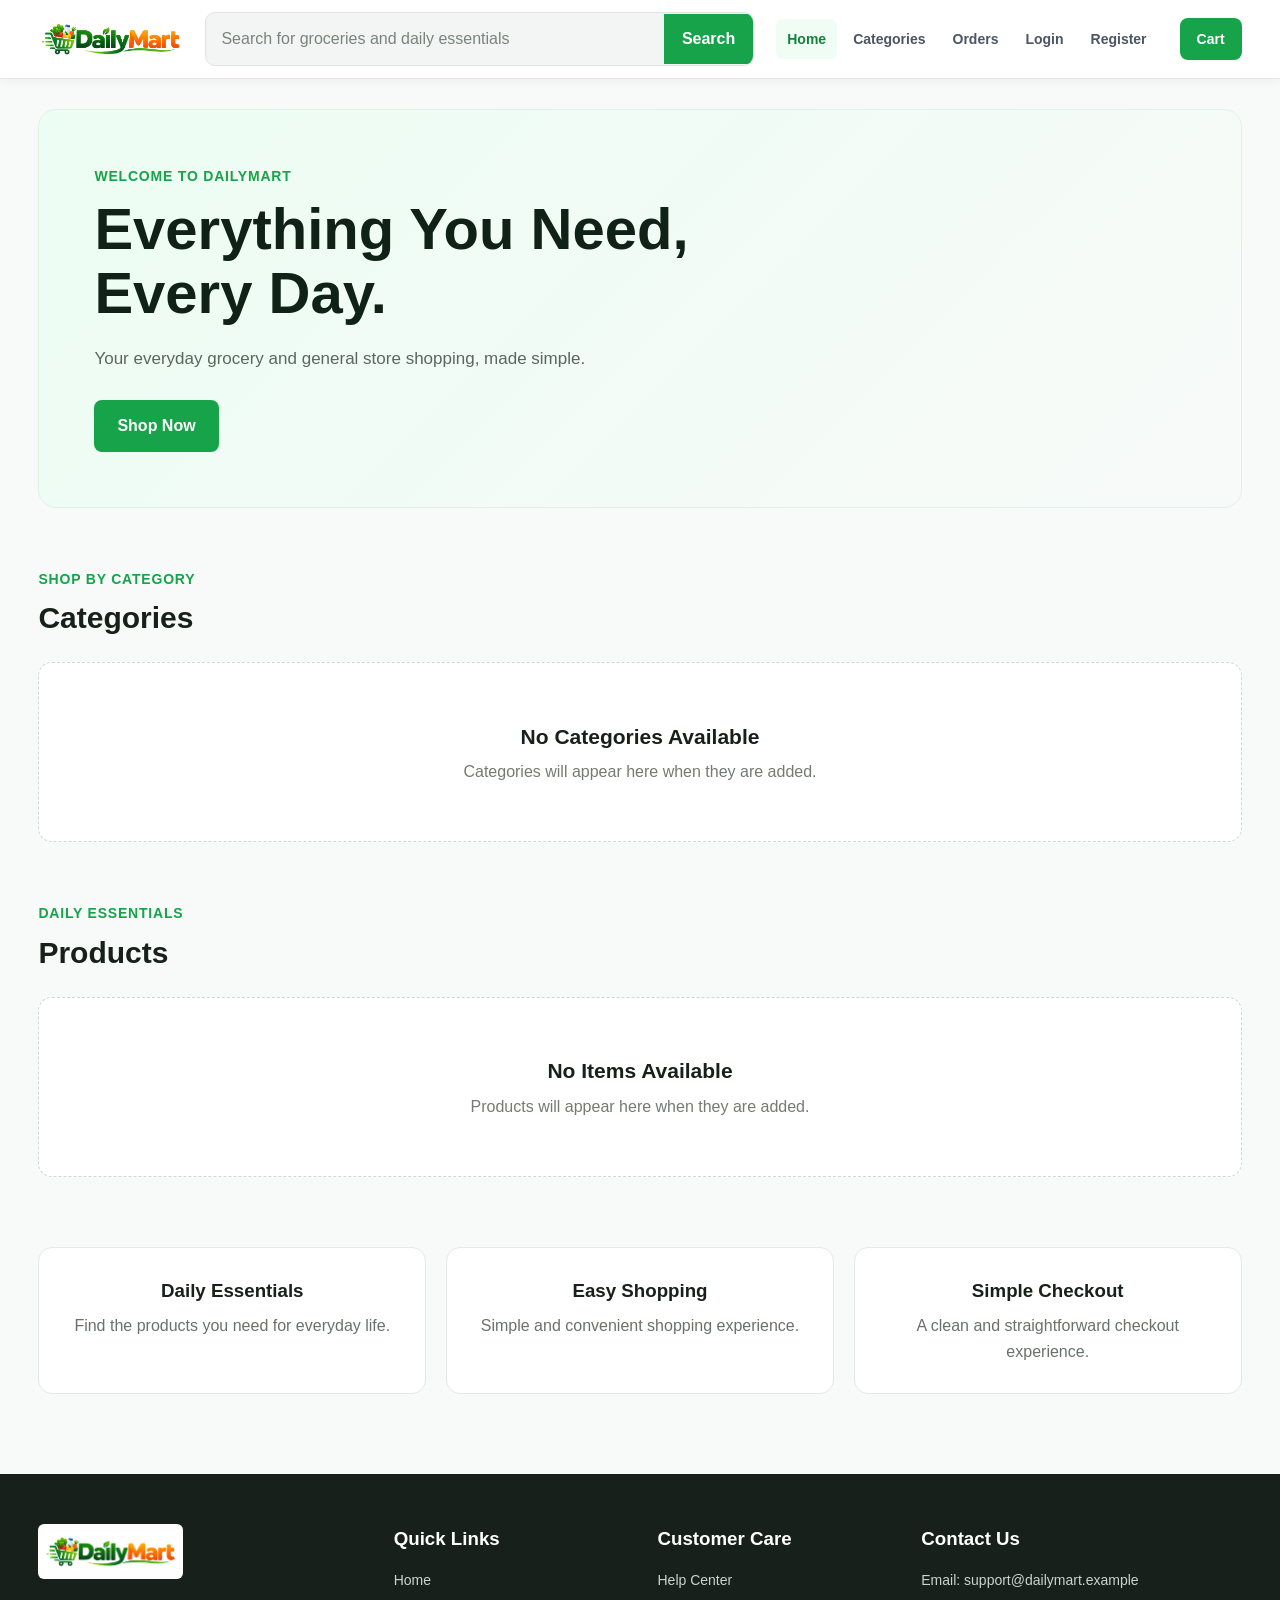
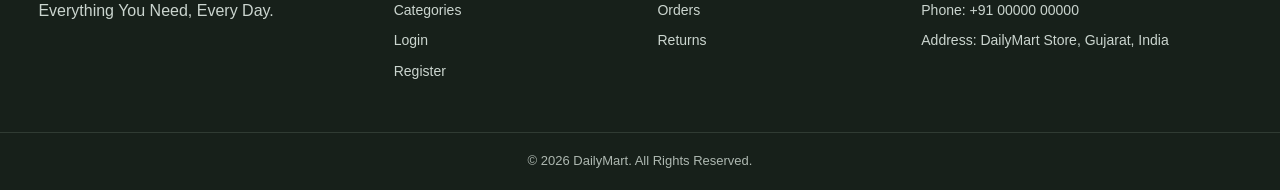
<file: index.html>
<!DOCTYPE html>
<html lang="en">
<head>
    <meta charset="UTF-8">
    <meta name="viewport" content="width=device-width, initial-scale=1.0">

    <title>DailyMart - Everything You Need, Every Day</title>

    <link rel="stylesheet" href="css/style.css">
</head>

<body>

    <header class="site-header">

        <div class="header-container">

            <a href="index.html" class="logo-link">
                <img
                    src="assets/images/dailymart-logo.png"
                    alt="DailyMart Logo"
                    class="site-logo"
                >
            </a>

            <form class="search-form" id="searchForm">

                <input
                    type="search"
                    id="searchInput"
                    placeholder="Search for groceries and daily essentials"
                    autocomplete="off"
                >

                <button type="submit">
                    Search
                </button>

            </form>

            <nav class="main-nav">

                <a href="index.html" class="nav-link active">
                    Home
                </a>

                <a href="categories.html" class="nav-link">
                    Categories
                </a>

                <a href="orders.html" class="nav-link">
                    Orders
                </a>

                <a href="login.html" class="nav-link auth-login-link" id="loginNavLink">
                    Login
                </a>

                <a href="register.html" class="nav-link auth-register-link" id="registerNavLink">
                    Register
                </a>

                <a href="profile.html" class="nav-link profile-nav-link hidden" id="profileNavLink">
                    Profile
                </a>

            </nav>

            <a href="cart.html" class="cart-button">
                Cart
            </a>

        </div>

    </header>


    <main>

        <section class="hero-section">

            <div class="hero-content">

                <p class="hero-label">
                    Welcome to DailyMart
                </p>

                <h1>
                    Everything You Need, Every Day.
                </h1>

                <p>
                    Your everyday grocery and general store shopping,
                    made simple.
                </p>

                <a href="#products" class="primary-button">
                    Shop Now
                </a>

            </div>

        </section>


        <section class="content-section" id="categories">

            <div class="section-heading">

                <p class="section-label">
                    Shop by Category
                </p>

                <h2>
                    Categories
                </h2>

            </div>

            <div class="empty-state">

                <h3>
                    No Categories Available
                </h3>

                <p>
                    Categories will appear here when they are added.
                </p>

            </div>

        </section>


        <section class="content-section" id="products">

            <div class="section-heading">

                <p class="section-label">
                    Daily Essentials
                </p>

                <h2>
                    Products
                </h2>

            </div>

            <div class="empty-state">

                <h3>
                    No Items Available
                </h3>

                <p>
                    Products will appear here when they are added.
                </p>

            </div>

        </section>


        <section class="features-section">

            <div class="feature-card">

                <h3>
                    Daily Essentials
                </h3>

                <p>
                    Find the products you need for everyday life.
                </p>

            </div>

            <div class="feature-card">

                <h3>
                    Easy Shopping
                </h3>

                <p>
                    Simple and convenient shopping experience.
                </p>

            </div>

            <div class="feature-card">

                <h3>
                    Simple Checkout
                </h3>

                <p>
                    A clean and straightforward checkout experience.
                </p>

            </div>

        </section>

    </main>


    <footer class="site-footer">

        <div class="footer-container">

            <div class="footer-brand">

                <img
                    src="assets/images/dailymart-logo.png"
                    alt="DailyMart Logo"
                    class="footer-logo"
                >

                <p>
                    Everything You Need, Every Day.
                </p>

            </div>


            <div class="footer-column">

                <h3>
                    Quick Links
                </h3>

                <a href="index.html">
                    Home
                </a>

                <a href="categories.html">
                    Categories
                </a>

                <a href="login.html">
                    Login
                </a>

                <a href="register.html">
                    Register
                </a>

            </div>


            <div class="footer-column">

                <h3>
                    Customer Care
                </h3>

                <a href="#">
                    Help Center
                </a>

                <a href="#">
                    Orders
                </a>

                <a href="#">
                    Returns
                </a>

            </div>


            <div class="footer-column">

                <h3>
                    Contact Us
                </h3>

                <p>
                    Email: support@dailymart.example
                </p>

                <p>
                    Phone: +91 00000 00000
                </p>

                <p>
                    Address: DailyMart Store, Gujarat, India
                </p>

            </div>

        </div>


        <div class="footer-bottom">

            <p>
                © 2026 DailyMart. All Rights Reserved.
            </p>

        </div>

    </footer>


    <script src="js/main.js"></script>

</body>
</html>
</file>
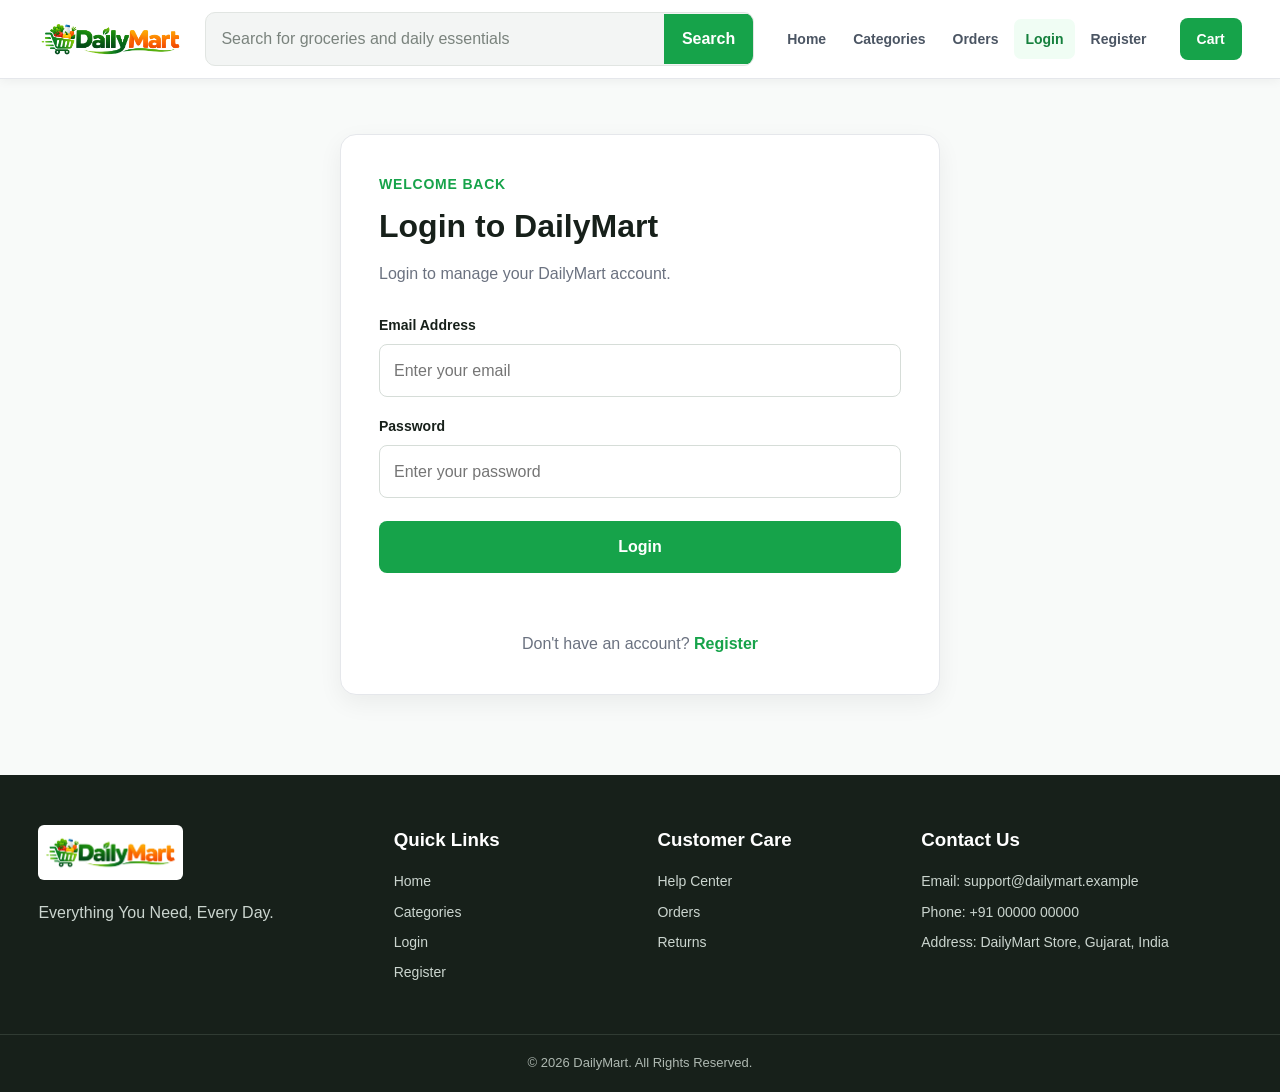
<file: addresses.html>
<!DOCTYPE html>
<html lang="en">
<head>
    <meta charset="UTF-8">
    <meta name="viewport" content="width=device-width, initial-scale=1.0">

    <title>Manage Addresses - DailyMart</title>

    <link rel="stylesheet" href="css/style.css">
</head>

<body>

    <!-- ================= HEADER ================= -->
    <header class="site-header">

        <div class="header-container">

            <a href="index.html" class="logo-link">
                <img
                    src="assets/images/dailymart-logo.png"
                    alt="DailyMart Logo"
                    class="site-logo"
                >
            </a>

            <form class="search-form" id="searchForm">

                <input
                    type="search"
                    id="searchInput"
                    placeholder="Search for groceries and daily essentials"
                    autocomplete="off"
                >

                <button type="submit">
                    Search
                </button>

            </form>

            <nav class="main-nav">

                <a href="index.html" class="nav-link">
                    Home
                </a>

                <a href="categories.html" class="nav-link">
                    Categories
                </a>

                <a href="orders.html" class="nav-link">
                    Orders
                </a>

                <a
                    href="login.html"
                    class="nav-link auth-login-link"
                    id="loginNavLink"
                >
                    Login
                </a>

                <a
                    href="register.html"
                    class="nav-link auth-register-link"
                    id="registerNavLink"
                >
                    Register
                </a>

                <a
                    href="profile.html"
                    class="nav-link profile-nav-link hidden"
                    id="profileNavLink"
                >
                    Profile
                </a>

            </nav>

            <a href="cart.html" class="cart-button">
                Cart
            </a>

        </div>

    </header>


    <!-- ================= ADDRESSES ================= -->
    <main>

        <section class="addresses-section">

            <div class="section-heading">

                <p class="section-label">
                    My Account
                </p>

                <h1>
                    Manage Addresses
                </h1>

                <p class="page-description">
                    Add and manage your delivery addresses.
                </p>

            </div>


            <!-- ADD ADDRESS FORM -->
            <div class="address-form-card">

                <h2>
                    Add New Address
                </h2>

                <form id="addressForm" class="address-form">

                    <div class="form-group">

                        <label for="addressName">
                            Address Name
                        </label>

                        <input
                            type="text"
                            id="addressName"
                            placeholder="Example: Home"
                            required
                        >

                    </div>


                    <div class="form-group">

                        <label for="addressLine">
                            Address
                        </label>

                        <textarea
                            id="addressLine"
                            rows="3"
                            placeholder="Enter your complete address"
                            required
                        ></textarea>

                    </div>


                    <div class="address-form-grid">

                        <div class="form-group">

                            <label for="addressCity">
                                City
                            </label>

                            <input
                                type="text"
                                id="addressCity"
                                placeholder="Enter city"
                                required
                            >

                        </div>


                        <div class="form-group">

                            <label for="addressPincode">
                                Pincode
                            </label>

                            <input
                                type="text"
                                id="addressPincode"
                                placeholder="Enter pincode"
                                inputmode="numeric"
                                required
                            >

                        </div>

                    </div>


                    <button
                        type="submit"
                        class="primary-button"
                    >
                        Save Address
                    </button>

                    <p
                        id="addressMessage"
                        class="form-message"
                    ></p>

                </form>

            </div>


            <!-- SAVED ADDRESSES -->
            <div class="saved-addresses-section">

                <div class="saved-addresses-heading">

                    <h2>
                        Saved Addresses
                    </h2>

                </div>


                <div
                    id="savedAddresses"
                    class="saved-addresses-list"
                >

                    <div class="saved-address-empty">

                        <h3>
                            No Addresses Saved
                        </h3>

                        <p>
                            Add an address above for delivery.
                        </p>

                    </div>

                </div>

            </div>

        </section>

    </main>


    <!-- ================= FOOTER ================= -->
    <footer class="site-footer">

        <div class="footer-container">

            <div class="footer-brand">

                <img
                    src="assets/images/dailymart-logo.png"
                    alt="DailyMart Logo"
                    class="footer-logo"
                >

                <p>
                    Everything You Need, Every Day.
                </p>

            </div>


            <div class="footer-column">

                <h3>
                    Quick Links
                </h3>

                <a href="index.html">
                    Home
                </a>

                <a href="categories.html">
                    Categories
                </a>

                <a href="login.html">
                    Login
                </a>

                <a href="register.html">
                    Register
                </a>

            </div>


            <div class="footer-column">

                <h3>
                    Customer Care
                </h3>

                <a href="#">
                    Help Center
                </a>

                <a href="orders.html">
                    Orders
                </a>

                <a href="#">
                    Returns
                </a>

            </div>


            <div class="footer-column">

                <h3>
                    Contact Us
                </h3>

                <p>
                    Email: support@dailymart.example
                </p>

                <p>
                    Phone: +91 00000 00000
                </p>

                <p>
                    Address: DailyMart Store, Gujarat, India
                </p>

            </div>

        </div>


        <div class="footer-bottom">

            <p>
                © 2026 DailyMart. All Rights Reserved.
            </p>

        </div>

    </footer>


    <script src="js/main.js"></script>

</body>
</html>
</file>
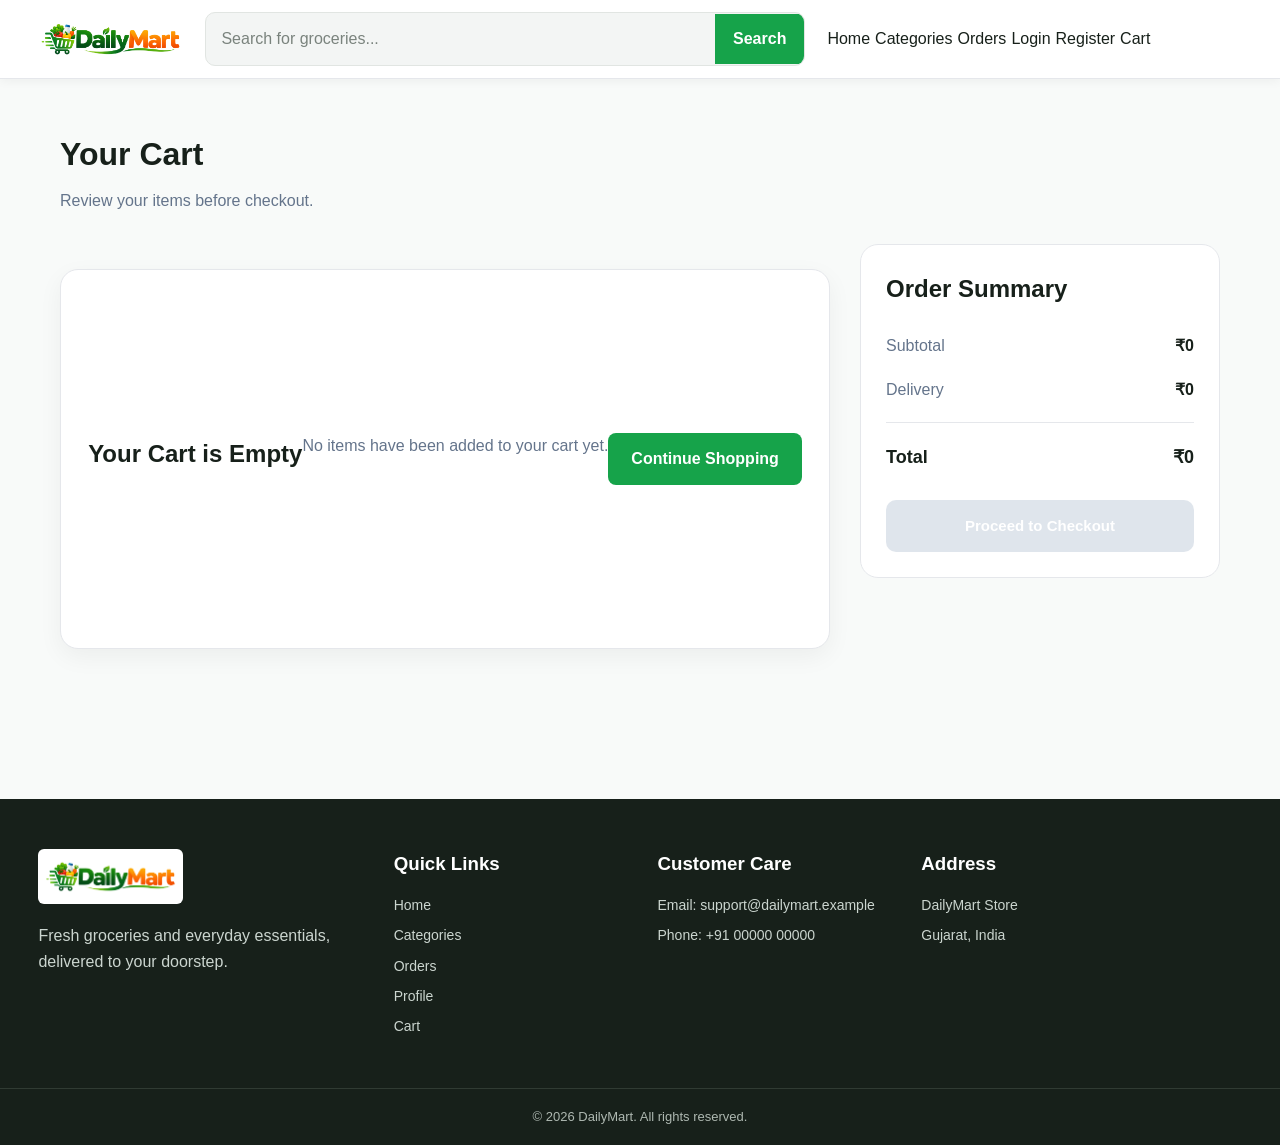
<file: cart.html>
<!DOCTYPE html>
<html lang="en">
<head>
    <meta charset="UTF-8">
    <meta name="viewport" content="width=device-width, initial-scale=1.0">
    <title>Cart - DailyMart</title>
    <link rel="stylesheet" href="css/style.css">
</head>

<body>

    <!-- Header -->
    <header class="site-header">
        <div class="header-container">

            <a href="index.html" class="logo-link">
                <img
                    src="assets/images/dailymart-logo.png"
                    alt="DailyMart"
                    class="site-logo"
                >
            </a>

            <form class="search-form" id="searchForm">
                <input
                    type="search"
                    id="searchInput"
                    placeholder="Search for groceries..."
                    aria-label="Search for groceries"
                >
                <button type="submit">Search</button>
            </form>

            <nav class="main-nav" aria-label="Main Navigation">
                <a href="index.html">Home</a>
                <a href="categories.html">Categories</a>
                <a href="orders.html">Orders</a>

                <a href="login.html" id="loginLink">Login</a>
                <a href="register.html" id="registerLink">Register</a>
                <a href="profile.html" id="profileLink" class="hidden">Profile</a>

                <a href="cart.html" class="active">Cart</a>
            </nav>

        </div>
    </header>


    <!-- Cart Main Section -->
    <main class="cart-page">

        <div class="cart-page-header">
            <h1>Your Cart</h1>
            <p>Review your items before checkout.</p>
        </div>


        <div class="cart-layout">

            <!-- Cart Items -->
            <section class="cart-items-section">

                <div id="cartEmptyState" class="cart-empty-state hidden">
                    <h2>Your Cart is Empty</h2>
                    <p>No items have been added to your cart yet.</p>

                    <a href="index.html" class="primary-button">
                        Continue Shopping
                    </a>
                </div>


                <div id="cartItemsContainer"></div>

            </section>


            <!-- Cart Summary -->
            <aside class="cart-summary">

                <h2>Order Summary</h2>

                <div class="cart-summary-row">
                    <span>Subtotal</span>
                    <strong id="cartSubtotal">₹0</strong>
                </div>

                <div class="cart-summary-row">
                    <span>Delivery</span>
                    <strong id="cartDelivery">₹0</strong>
                </div>

                <div class="cart-summary-divider"></div>

                <div class="cart-summary-row cart-total-row">
                    <span>Total</span>
                    <strong id="cartTotal">₹0</strong>
                </div>

                <button
                    type="button"
                    id="checkoutButton"
                    class="checkout-button"
                    disabled
                >
                    Proceed to Checkout
                </button>

            </aside>

        </div>

    </main>


    <!-- Footer -->
    <footer class="site-footer">

        <div class="footer-container">

            <div class="footer-brand">
                <img
                    src="assets/images/dailymart-logo.png"
                    alt="DailyMart"
                    class="footer-logo"
                >

                <p>
                    Fresh groceries and everyday essentials,
                    delivered to your doorstep.
                </p>
            </div>


            <div class="footer-column">
                <h3>Quick Links</h3>

                <a href="index.html">Home</a>
                <a href="categories.html">Categories</a>
                <a href="orders.html">Orders</a>
                <a href="profile.html">Profile</a>
                <a href="cart.html">Cart</a>
            </div>


            <div class="footer-column">
                <h3>Customer Care</h3>

                <p>Email: support@dailymart.example</p>
                <p>Phone: +91 00000 00000</p>
            </div>


            <div class="footer-column">
                <h3>Address</h3>

                <p>DailyMart Store</p>
                <p>Gujarat, India</p>
            </div>

        </div>


        <div class="footer-bottom">
            <p>
                © 2026 DailyMart. All rights reserved.
            </p>
        </div>

    </footer>


    <script src="js/main.js"></script>

</body>
</html>
</file>
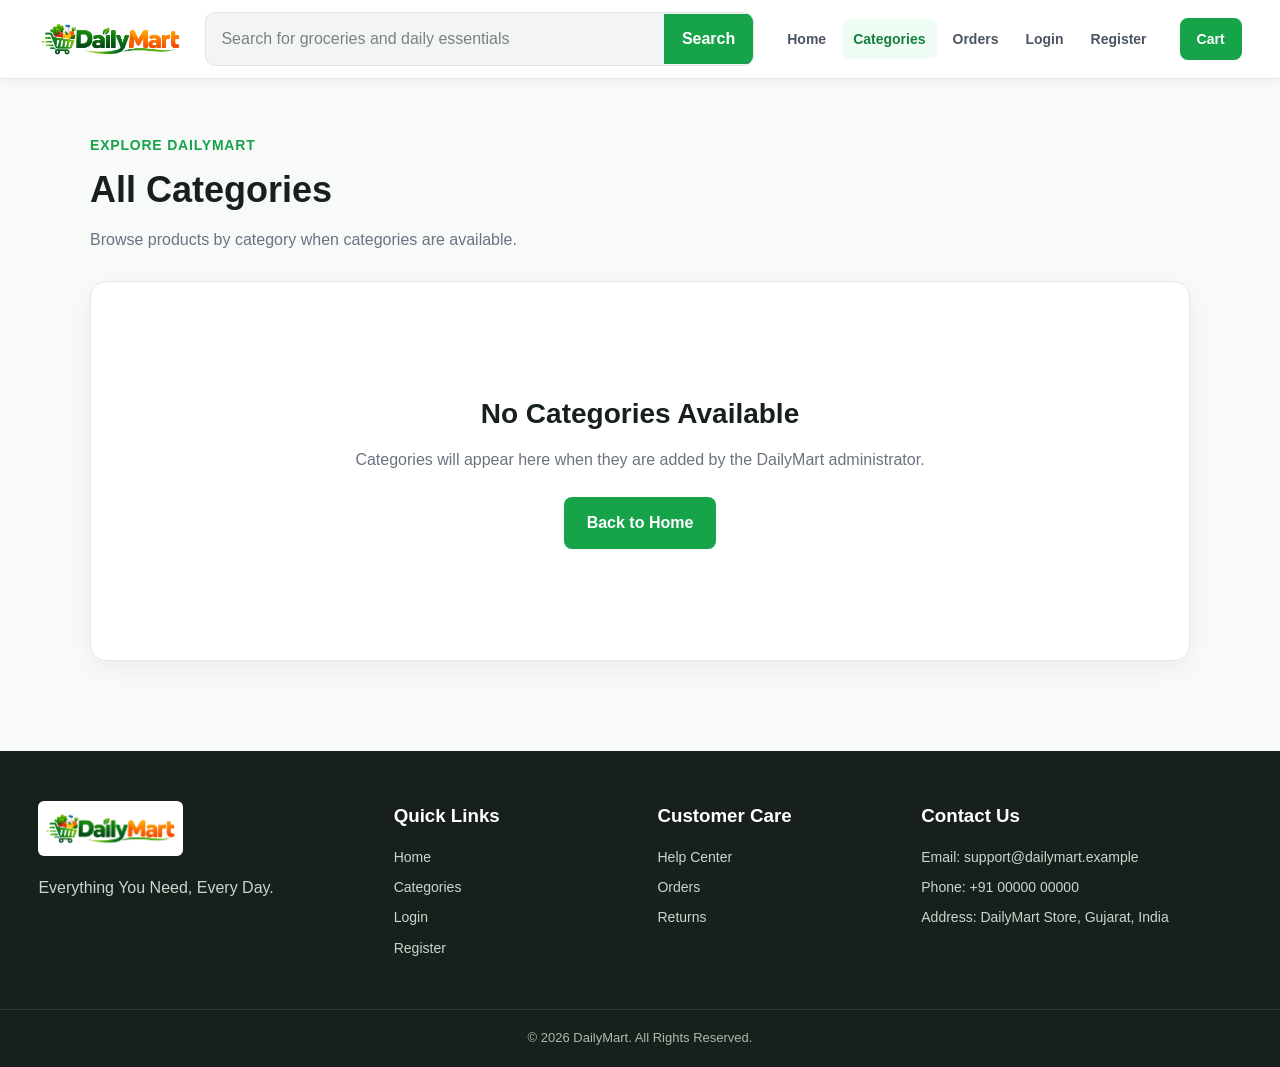
<file: categories.html>
<!DOCTYPE html>
<html lang="en">
<head>
    <meta charset="UTF-8">
    <meta name="viewport" content="width=device-width, initial-scale=1.0">

    <title>Categories - DailyMart</title>

    <link rel="stylesheet" href="css/style.css">
</head>

<body>

    <!-- ================= HEADER ================= -->
    <header class="site-header">

        <div class="header-container">

            <a href="index.html" class="logo-link">
                <img
                    src="assets/images/dailymart-logo.png"
                    alt="DailyMart Logo"
                    class="site-logo"
                >
            </a>

            <form class="search-form" id="searchForm">

                <input
                    type="search"
                    id="searchInput"
                    placeholder="Search for groceries and daily essentials"
                >

                <button type="submit">
                    Search
                </button>

            </form>

            <nav class="main-nav">

                <a href="index.html" class="nav-link">
                    Home
                </a>

                <a href="categories.html" class="nav-link active">
                    Categories
                </a>

                <a href="#" class="nav-link">
                    Orders
                </a>

                <a
                    href="login.html"
                    class="nav-link auth-login-link"
                    id="loginNavLink"
                >
                    Login
                </a>

                <a
                    href="register.html"
                    class="nav-link auth-register-link"
                    id="registerNavLink"
                >
                    Register
                </a>

                <a
                    href="profile.html"
                    class="nav-link profile-nav-link hidden"
                    id="profileNavLink"
                >
                    Profile
                </a>

            </nav>

            <a href="cart.html" class="cart-button">
                Cart
            </a>

        </div>

    </header>


    <!-- ================= MAIN ================= -->
    <main>

        <section class="categories-page-section">

            <div class="section-heading">

                <p class="section-label">
                    Explore DailyMart
                </p>

                <h1>
                    All Categories
                </h1>

                <p class="page-description">
                    Browse products by category when categories are available.
                </p>

            </div>


            <div class="categories-empty-state">

                <h2>
                    No Categories Available
                </h2>

                <p>
                    Categories will appear here when they are added by the
                    DailyMart administrator.
                </p>

                <a href="index.html" class="primary-button">
                    Back to Home
                </a>

            </div>

        </section>

    </main>


    <!-- ================= FOOTER ================= -->
    <footer class="site-footer">

        <div class="footer-container">

            <div class="footer-brand">

                <img
                    src="assets/images/dailymart-logo.png"
                    alt="DailyMart Logo"
                    class="footer-logo"
                >

                <p>
                    Everything You Need, Every Day.
                </p>

            </div>


            <div class="footer-column">

                <h3>
                    Quick Links
                </h3>

                <a href="index.html">
                    Home
                </a>

                <a href="categories.html">
                    Categories
                </a>

                <a href="login.html">
                    Login
                </a>

                <a href="register.html">
                    Register
                </a>

            </div>


            <div class="footer-column">

                <h3>
                    Customer Care
                </h3>

                <a href="#">
                    Help Center
                </a>

                <a href="#">
                    Orders
                </a>

                <a href="#">
                    Returns
                </a>

            </div>


            <div class="footer-column">

                <h3>
                    Contact Us
                </h3>

                <p>
                    Email: support@dailymart.example
                </p>

                <p>
                    Phone: +91 00000 00000
                </p>

                <p>
                    Address: DailyMart Store, Gujarat, India
                </p>

            </div>

        </div>


        <div class="footer-bottom">

            <p>
                © 2026 DailyMart. All Rights Reserved.
            </p>

        </div>

    </footer>


    <script src="js/main.js"></script>

</body>
</html>
</file>
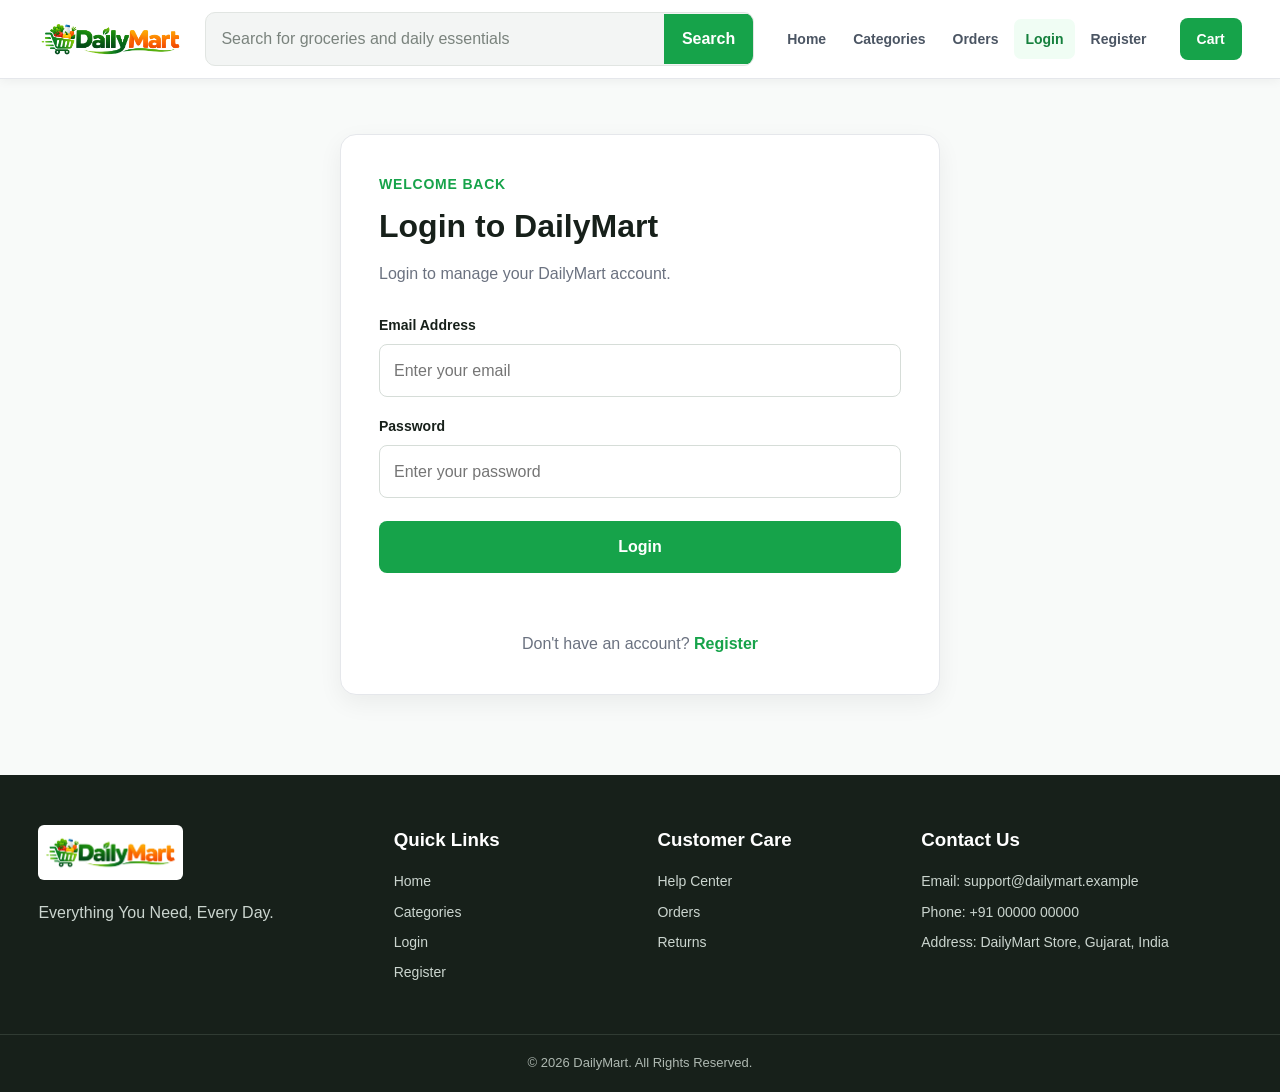
<file: checkout.html>
<!DOCTYPE html>
<html lang="en">
<head>
    <meta charset="UTF-8">
    <meta name="viewport" content="width=device-width, initial-scale=1.0">

    <title>Checkout - DailyMart</title>

    <link rel="stylesheet" href="css/style.css">
</head>

<body>

    <!-- Header -->
    <header class="site-header">

        <div class="header-container">

            <a href="index.html" class="logo-link">
                <img
                    src="assets/images/dailymart-logo.png"
                    alt="DailyMart"
                    class="site-logo"
                >
            </a>

            <form class="search-form" id="searchForm">

                <input
                    type="search"
                    id="searchInput"
                    placeholder="Search for groceries..."
                    aria-label="Search for groceries"
                >

                <button type="submit">
                    Search
                </button>

            </form>

            <nav class="main-nav" aria-label="Main Navigation">

                <a href="index.html">Home</a>

                <a href="categories.html">
                    Categories
                </a>

                <a href="orders.html">
                    Orders
                </a>

                <a href="login.html" id="loginLink">
                    Login
                </a>

                <a href="register.html" id="registerLink">
                    Register
                </a>

                <a
                    href="profile.html"
                    id="profileLink"
                    class="hidden"
                >
                    Profile
                </a>

                <a href="cart.html">
                    Cart
                </a>

            </nav>

        </div>

    </header>


    <!-- Checkout -->
    <main class="checkout-page">

        <div class="checkout-page-header">

            <h1>Checkout</h1>

            <p>
                Select your delivery address and payment method.
            </p>

        </div>


        <div class="checkout-layout">

            <!-- Main Checkout -->
            <section class="checkout-main">

                <!-- Delivery Address -->
                <div class="checkout-section">

                    <h2>Delivery Address</h2>

                    <div
                        id="checkoutAddressEmpty"
                        class="checkout-empty-state"
                    >

                        <h3>
                            No Address Available
                        </h3>

                        <p>
                            Please add a delivery address
                            before placing your order.
                        </p>

                        <a
                            href="addresses.html"
                            class="primary-button"
                        >
                            Manage Addresses
                        </a>

                    </div>

                    <div
                        id="checkoutAddressList"
                        class="checkout-address-list"
                    ></div>

                </div>


                <!-- Payment Method -->
                <div class="checkout-section">

                    <h2>Payment Method</h2>

                    <div
                        id="checkoutPaymentEmpty"
                        class="checkout-empty-state"
                    >

                        <h3>
                            No Payment Method Available
                        </h3>

                        <p>
                            Please add a payment method
                            before placing your order.
                        </p>

                        <a
                            href="payment-methods.html"
                            class="primary-button"
                        >
                            Manage Payment Methods
                        </a>

                    </div>

                    <div
                        id="checkoutPaymentList"
                        class="checkout-payment-list"
                    ></div>

                </div>


                <!-- Order Items -->
                <div class="checkout-section">

                    <h2>Your Items</h2>

                    <div
                        id="checkoutItemsContainer"
                    ></div>

                </div>

            </section>


            <!-- Summary -->
            <aside class="checkout-summary">

                <h2>Order Summary</h2>

                <div class="cart-summary-row">

                    <span>
                        Subtotal
                    </span>

                    <strong id="checkoutSubtotal">
                        ₹0
                    </strong>

                </div>


                <div class="cart-summary-row">

                    <span>
                        Delivery
                    </span>

                    <strong id="checkoutDelivery">
                        ₹0
                    </strong>

                </div>


                <div class="cart-summary-divider"></div>


                <div class="cart-summary-row cart-total-row">

                    <span>
                        Total
                    </span>

                    <strong id="checkoutTotal">
                        ₹0
                    </strong>

                </div>


                <button
                    type="button"
                    id="placeOrderButton"
                    class="checkout-button"
                    disabled
                >
                    Place Order
                </button>


                <a
                    href="cart.html"
                    class="back-to-cart-link"
                >
                    ← Back to Cart
                </a>

            </aside>

        </div>

    </main>


    <!-- Footer -->
    <footer class="site-footer">

        <div class="footer-container">

            <div class="footer-brand">

                <img
                    src="assets/images/dailymart-logo.png"
                    alt="DailyMart"
                    class="footer-logo"
                >

                <p>
                    Fresh groceries and everyday essentials,
                    delivered to your doorstep.
                </p>

            </div>


            <div class="footer-column">

                <h3>
                    Quick Links
                </h3>

                <a href="index.html">
                    Home
                </a>

                <a href="categories.html">
                    Categories
                </a>

                <a href="orders.html">
                    Orders
                </a>

                <a href="profile.html">
                    Profile
                </a>

                <a href="cart.html">
                    Cart
                </a>

            </div>


            <div class="footer-column">

                <h3>
                    Customer Care
                </h3>

                <p>
                    Email: support@dailymart.example
                </p>

                <p>
                    Phone: +91 00000 00000
                </p>

            </div>


            <div class="footer-column">

                <h3>
                    Address
                </h3>

                <p>
                    DailyMart Store
                </p>

                <p>
                    Gujarat, India
                </p>

            </div>

        </div>


        <div class="footer-bottom">

            <p>
                © 2026 DailyMart. All rights reserved.
            </p>

        </div>

    </footer>


    <script src="js/main.js"></script>

</body>
</html>
</file>
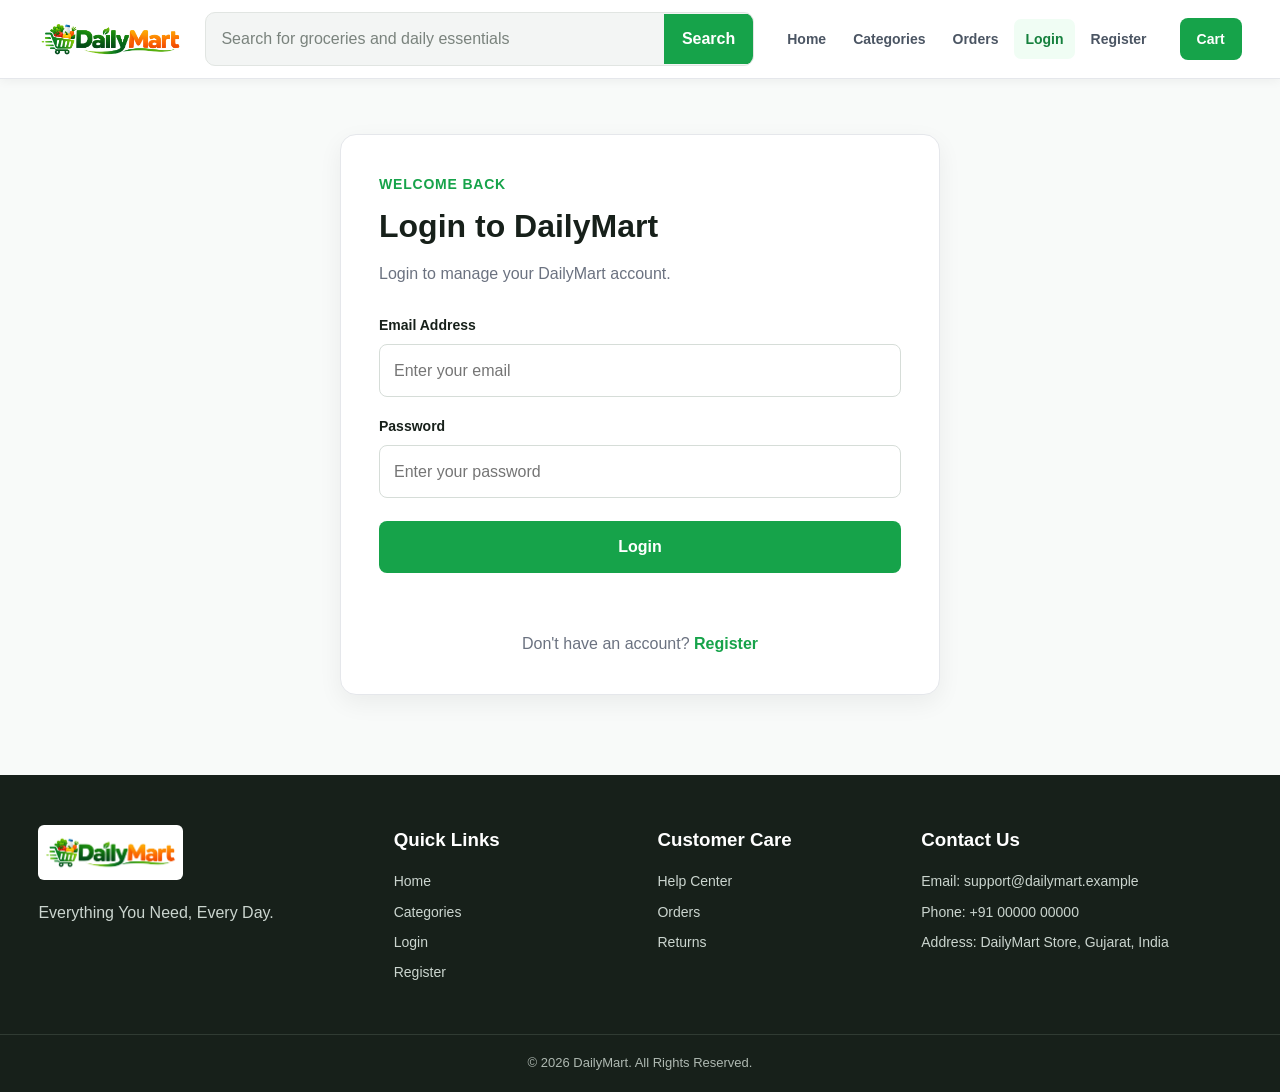
<file: login.html>
<!DOCTYPE html>
<html lang="en">
<head>
    <meta charset="UTF-8">
    <meta name="viewport" content="width=device-width, initial-scale=1.0">

    <title>Login - DailyMart</title>

    <link rel="stylesheet" href="css/style.css">
</head>

<body>

    <!-- ================= HEADER ================= -->
    <header class="site-header">

        <div class="header-container">

            <a href="index.html" class="logo-link">
                <img
                    src="assets/images/dailymart-logo.png"
                    alt="DailyMart Logo"
                    class="site-logo"
                >
            </a>

            <form class="search-form" id="searchForm">

                <input
                    type="search"
                    id="searchInput"
                    placeholder="Search for groceries and daily essentials"
                >

                <button type="submit">
                    Search
                </button>

            </form>

            <nav class="main-nav">

                <a href="index.html" class="nav-link">
                    Home
                </a>

                <a href="index.html#categories" class="nav-link">
                    Categories
                </a>

                <a href="orders.html" class="nav-link">
                    Orders
                </a>

                <a href="login.html" class="nav-link active auth-login-link" id="loginNavLink">
                    Login
                </a>

                <a href="register.html" class="nav-link auth-register-link" id="registerNavLink">
                    Register
                </a>

                <a href="profile.html" class="nav-link profile-nav-link hidden" id="profileNavLink">
                    Profile
                </a>

            </nav>

            <a href="cart.html" class="cart-button">
                Cart
            </a>

        </div>

    </header>


    <!-- ================= LOGIN ================= -->
    <main>

        <section class="auth-section">

            <div class="auth-card">

                <p class="section-label">
                    Welcome Back
                </p>

                <h1>
                    Login to DailyMart
                </h1>

                <p class="auth-description">
                    Login to manage your DailyMart account.
                </p>


                <form id="loginForm" class="auth-form">

                    <div class="form-group">

                        <label for="loginEmail">
                            Email Address
                        </label>

                        <input
                            type="email"
                            id="loginEmail"
                            placeholder="Enter your email"
                            required
                        >

                    </div>


                    <div class="form-group">

                        <label for="loginPassword">
                            Password
                        </label>

                        <input
                            type="password"
                            id="loginPassword"
                            placeholder="Enter your password"
                            required
                        >

                    </div>


                    <button type="submit" class="primary-button auth-button">
                        Login
                    </button>

                    <p id="loginMessage" class="form-message"></p>

                </form>


                <p class="auth-switch">

                    Don't have an account?

                    <a href="register.html">
                        Register
                    </a>

                </p>

            </div>

        </section>

    </main>


    <!-- ================= FOOTER ================= -->
    <footer class="site-footer">

        <div class="footer-container">

            <div class="footer-brand">

                <img
                    src="assets/images/dailymart-logo.png"
                    alt="DailyMart Logo"
                    class="footer-logo"
                >

                <p>
                    Everything You Need, Every Day.
                </p>

            </div>


            <div class="footer-column">

                <h3>
                    Quick Links
                </h3>

                <a href="index.html">
                    Home
                </a>

                <a href="categories.html">
                    Categories
                </a>

                <a href="login.html">
                    Login
                </a>

                <a href="register.html">
                    Register
                </a>

            </div>


            <div class="footer-column">

                <h3>
                    Customer Care
                </h3>

                <a href="#">
                    Help Center
                </a>

                <a href="#">
                    Orders
                </a>

                <a href="#">
                    Returns
                </a>

            </div>


            <div class="footer-column">

                <h3>
                    Contact Us
                </h3>

                <p>
                    Email: support@dailymart.example
                </p>

                <p>
                    Phone: +91 00000 00000
                </p>

                <p>
                    Address: DailyMart Store, Gujarat, India
                </p>

            </div>

        </div>


        <div class="footer-bottom">

            <p>
                © 2026 DailyMart. All Rights Reserved.
            </p>

        </div>

    </footer>


    <script src="js/main.js"></script>

</body>
</html>
</file>
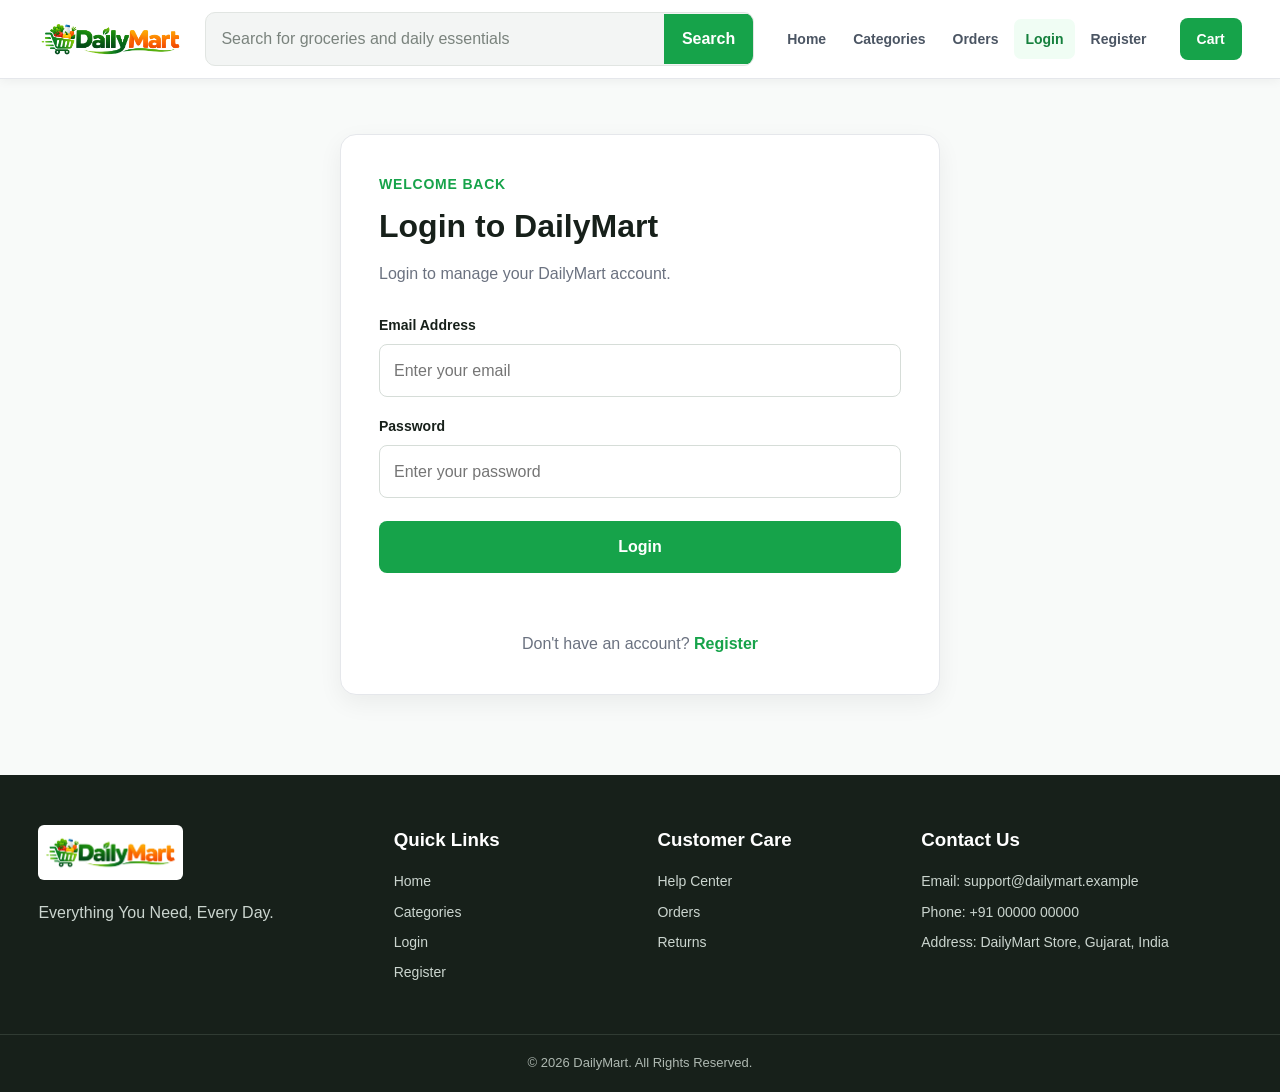
<file: orders.html>
<!DOCTYPE html>
<html lang="en">
<head>
    <meta charset="UTF-8">
    <meta name="viewport" content="width=device-width, initial-scale=1.0">

    <title>My Orders - DailyMart</title>

    <link rel="stylesheet" href="css/style.css">
</head>

<body>

    <!-- Header -->
    <header class="site-header">

        <div class="header-container">

            <a href="index.html" class="logo-link">
                <img
                    src="assets/images/dailymart-logo.png"
                    alt="DailyMart"
                    class="site-logo"
                >
            </a>


            <form class="search-form" id="searchForm">

                <input
                    type="search"
                    id="searchInput"
                    placeholder="Search for groceries..."
                    aria-label="Search for groceries"
                >

                <button type="submit">
                    Search
                </button>

            </form>


            <nav class="main-nav" aria-label="Main Navigation">

                <a href="index.html">
                    Home
                </a>

                <a href="categories.html">
                    Categories
                </a>

                <a href="orders.html" class="active">
                    Orders
                </a>

                <a
                    href="login.html"
                    id="loginLink"
                >
                    Login
                </a>

                <a
                    href="register.html"
                    id="registerLink"
                >
                    Register
                </a>

                <a
                    href="profile.html"
                    id="profileLink"
                    class="hidden"
                >
                    Profile
                </a>

                <a href="cart.html">
                    Cart
                </a>

            </nav>

        </div>

    </header>


    <!-- Orders -->
    <main class="orders-page">

        <div class="orders-page-header">

            <h1>
                My Orders
            </h1>

            <p>
                View your DailyMart order history.
            </p>

        </div>


        <!-- Empty State -->
        <section
            id="ordersEmptyState"
            class="orders-empty-state"
        >

            <h2>
                No Orders Yet
            </h2>

            <p>
                Your completed orders will appear here.
            </p>

            <a
                href="index.html"
                class="primary-button"
            >
                Start Shopping
            </a>

        </section>


        <!-- Orders List -->
        <section
            id="ordersList"
            class="orders-list"
        ></section>

    </main>


    <!-- Footer -->
    <footer class="site-footer">

        <div class="footer-container">

            <div class="footer-brand">

                <img
                    src="assets/images/dailymart-logo.png"
                    alt="DailyMart"
                    class="footer-logo"
                >

                <p>
                    Fresh groceries and everyday essentials,
                    delivered to your doorstep.
                </p>

            </div>


            <div class="footer-column">

                <h3>
                    Quick Links
                </h3>

                <a href="index.html">
                    Home
                </a>

                <a href="categories.html">
                    Categories
                </a>

                <a href="orders.html">
                    Orders
                </a>

                <a href="profile.html">
                    Profile
                </a>

                <a href="cart.html">
                    Cart
                </a>

            </div>


            <div class="footer-column">

                <h3>
                    Customer Care
                </h3>

                <p>
                    Email: support@dailymart.example
                </p>

                <p>
                    Phone: +91 00000 00000
                </p>

            </div>


            <div class="footer-column">

                <h3>
                    Address
                </h3>

                <p>
                    DailyMart Store
                </p>

                <p>
                    Gujarat, India
                </p>

            </div>

        </div>


        <div class="footer-bottom">

            <p>
                © 2026 DailyMart. All rights reserved.
            </p>

        </div>

    </footer>


    <script src="js/main.js"></script>

</body>
</html>
</file>
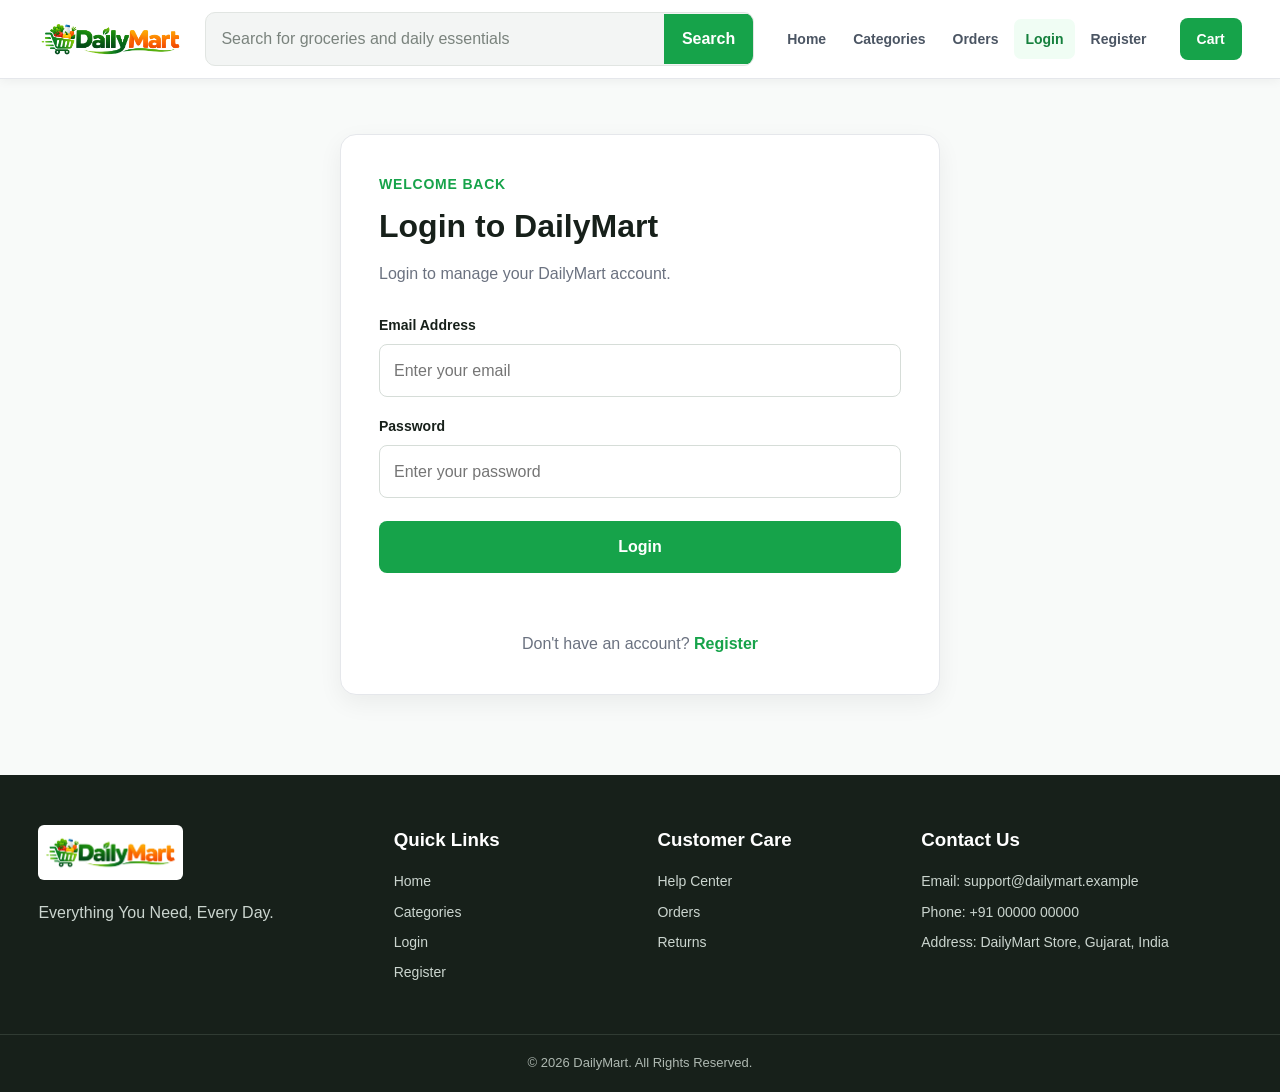
<file: payment-methods.html>
<!DOCTYPE html>
<html lang="en">
<head>
    <meta charset="UTF-8">
    <meta name="viewport" content="width=device-width, initial-scale=1.0">

    <title>Payment Methods - DailyMart</title>

    <link rel="stylesheet" href="css/style.css">
</head>

<body>

    <!-- ================= HEADER ================= -->
    <header class="site-header">

        <div class="header-container">

            <a href="index.html" class="logo-link">
                <img
                    src="assets/images/dailymart-logo.png"
                    alt="DailyMart Logo"
                    class="site-logo"
                >
            </a>

            <form class="search-form" id="searchForm">

                <input
                    type="search"
                    id="searchInput"
                    placeholder="Search for groceries and daily essentials"
                    autocomplete="off"
                >

                <button type="submit">
                    Search
                </button>

            </form>

            <nav class="main-nav">

                <a href="index.html" class="nav-link">
                    Home
                </a>

                <a href="categories.html" class="nav-link">
                    Categories
                </a>

                <a href="orders.html" class="nav-link">
                    Orders
                </a>

                <a
                    href="login.html"
                    class="nav-link auth-login-link"
                    id="loginNavLink"
                >
                    Login
                </a>

                <a
                    href="register.html"
                    class="nav-link auth-register-link"
                    id="registerNavLink"
                >
                    Register
                </a>

                <a
                    href="profile.html"
                    class="nav-link profile-nav-link hidden"
                    id="profileNavLink"
                >
                    Profile
                </a>

            </nav>

            <a href="cart.html" class="cart-button">
                Cart
            </a>

        </div>

    </header>


    <!-- ================= PAYMENT METHODS ================= -->
    <main>

        <section class="payment-methods-section">

            <div class="section-heading">

                <p class="section-label">
                    My Account
                </p>

                <h1>
                    Payment Methods
                </h1>

                <p class="page-description">
                    Manage the payment methods you want to use for
                    DailyMart orders.
                </p>

            </div>


            <!-- ADD PAYMENT METHOD -->
            <div class="payment-form-card">

                <h2>
                    Add Payment Method
                </h2>

                <form
                    id="paymentMethodForm"
                    class="payment-form"
                >

                    <div class="form-group">

                        <label for="paymentType">
                            Payment Type
                        </label>

                        <select
                            id="paymentType"
                            required
                        >

                            <option value="">
                                Select payment type
                            </option>

                            <option value="UPI">
                                UPI
                            </option>

                            <option value="Cash on Delivery">
                                Cash on Delivery
                            </option>

                        </select>

                    </div>


                    <div
                        class="form-group hidden"
                        id="upiField"
                    >

                        <label for="upiId">
                            UPI ID
                        </label>

                        <input
                            type="text"
                            id="upiId"
                            placeholder="example@upi"
                        >

                    </div>


                    <button
                        type="submit"
                        class="primary-button"
                    >
                        Save Payment Method
                    </button>

                    <p
                        id="paymentMessage"
                        class="form-message"
                    ></p>

                </form>

            </div>


            <!-- SAVED PAYMENT METHODS -->
            <div class="saved-payment-section">

                <div class="saved-payment-heading">

                    <h2>
                        Saved Payment Methods
                    </h2>

                </div>


                <div
                    id="savedPaymentMethods"
                    class="saved-payment-list"
                >

                    <div class="saved-payment-empty">

                        <h3>
                            No Payment Methods Saved
                        </h3>

                        <p>
                            Add a payment method above to save it.
                        </p>

                    </div>

                </div>

            </div>

        </section>

    </main>


    <!-- ================= FOOTER ================= -->
    <footer class="site-footer">

        <div class="footer-container">

            <div class="footer-brand">

                <img
                    src="assets/images/dailymart-logo.png"
                    alt="DailyMart Logo"
                    class="footer-logo"
                >

                <p>
                    Everything You Need, Every Day.
                </p>

            </div>


            <div class="footer-column">

                <h3>
                    Quick Links
                </h3>

                <a href="index.html">
                    Home
                </a>

                <a href="categories.html">
                    Categories
                </a>

                <a href="login.html">
                    Login
                </a>

                <a href="register.html">
                    Register
                </a>

            </div>


            <div class="footer-column">

                <h3>
                    Customer Care
                </h3>

                <a href="#">
                    Help Center
                </a>

                <a href="orders.html">
                    Orders
                </a>

                <a href="#">
                    Returns
                </a>

            </div>


            <div class="footer-column">

                <h3>
                    Contact Us
                </h3>

                <p>
                    Email: support@dailymart.example
                </p>

                <p>
                    Phone: +91 00000 00000
                </p>

                <p>
                    Address: DailyMart Store, Gujarat, India
                </p>

            </div>

        </div>


        <div class="footer-bottom">

            <p>
                © 2026 DailyMart. All Rights Reserved.
            </p>

        </div>

    </footer>


    <script src="js/main.js"></script>

</body>
</html>
</file>
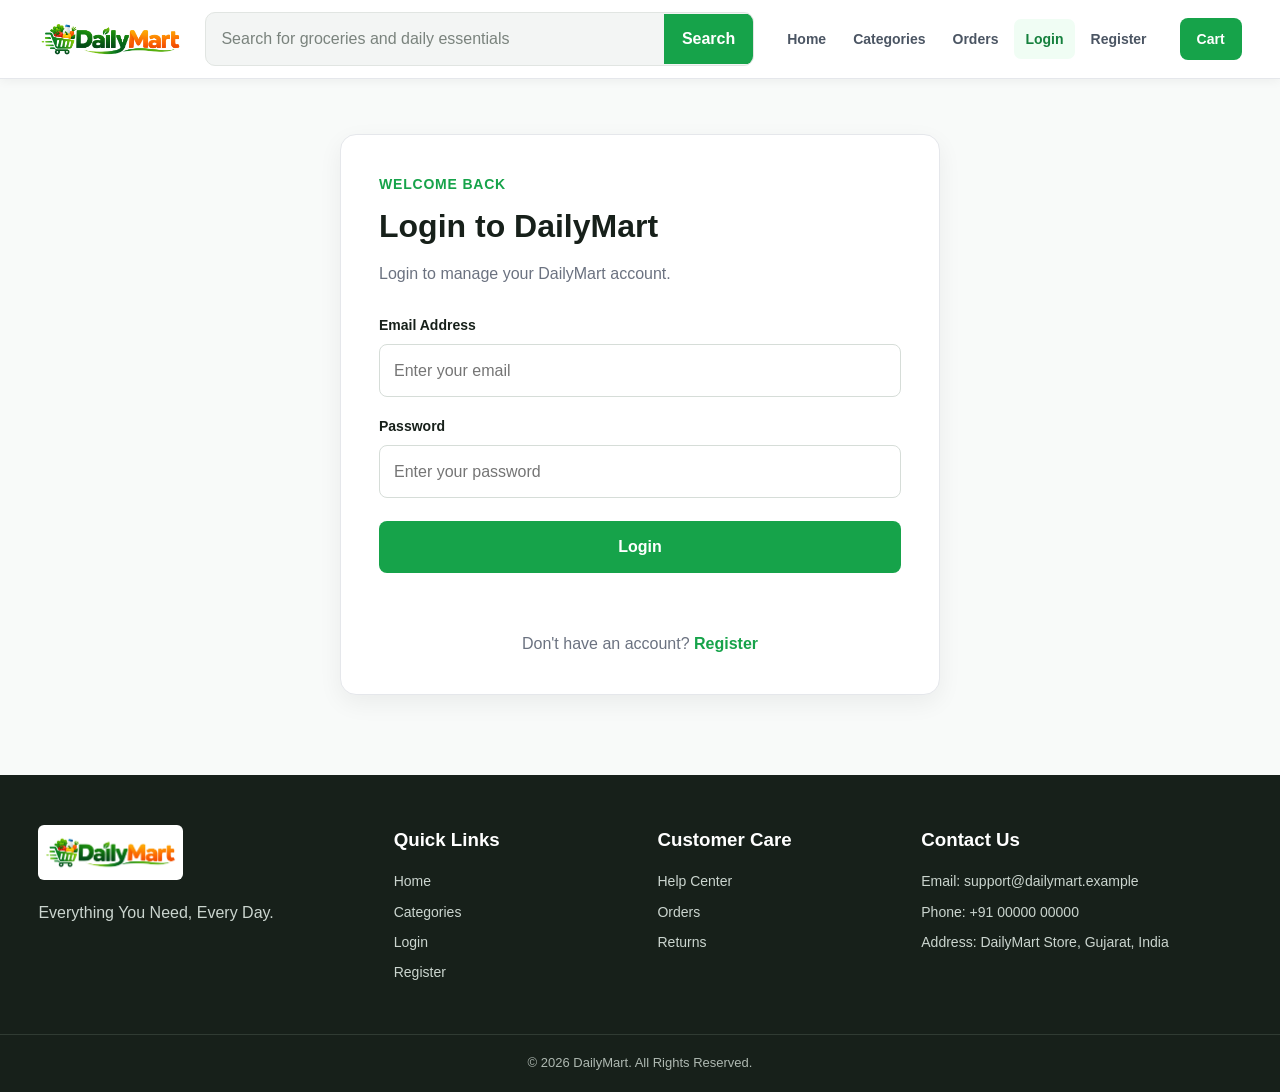
<file: profile.html>
<!DOCTYPE html>
<html lang="en">
<head>
    <meta charset="UTF-8">
    <meta name="viewport" content="width=device-width, initial-scale=1.0">

    <title>My Profile - DailyMart</title>

    <link rel="stylesheet" href="css/style.css">
</head>

<body>

    <!-- ================= HEADER ================= -->
    <header class="site-header">

        <div class="header-container">

            <a href="index.html" class="logo-link">
                <img
                    src="assets/images/dailymart-logo.png"
                    alt="DailyMart Logo"
                    class="site-logo"
                >
            </a>

            <form class="search-form" id="searchForm">

                <input
                    type="search"
                    id="searchInput"
                    placeholder="Search for groceries and daily essentials"
                    autocomplete="off"
                >

                <button type="submit">
                    Search
                </button>

            </form>

            <nav class="main-nav">

                <a href="index.html" class="nav-link">
                    Home
                </a>

                <a href="categories.html" class="nav-link">
                    Categories
                </a>

                <a href="orders.html" class="nav-link">
                    Orders
                </a>

                <a
                    href="login.html"
                    class="nav-link auth-login-link"
                    id="loginNavLink"
                >
                    Login
                </a>

                <a
                    href="register.html"
                    class="nav-link auth-register-link"
                    id="registerNavLink"
                >
                    Register
                </a>

                <a
                    href="profile.html"
                    class="nav-link active profile-nav-link"
                    id="profileNavLink"
                >
                    Profile
                </a>

            </nav>

            <a href="cart.html" class="cart-button">
                Cart
            </a>

        </div>

    </header>


    <!-- ================= PROFILE ================= -->
    <main>

        <section class="profile-dashboard">

            <!-- PROFILE HEADER -->
            <div class="profile-dashboard-header">

                <div>

                    <p class="section-label">
                        My Account
                    </p>

                    <h1>
                        My Profile
                    </h1>

                    <p class="profile-welcome">
                        Welcome back,
                        <strong id="profileWelcomeName">
                            User
                        </strong>
                    </p>

                </div>

            </div>


            <!-- USER INFORMATION -->
            <div class="profile-info-card">

                <div class="profile-info-heading">

                    <h2>
                        Account Information
                    </h2>

                </div>


                <div class="profile-details">

                    <div class="profile-row">

                        <span>
                            Name
                        </span>

                        <strong id="profileName">
                            User
                        </strong>

                    </div>


                    <div class="profile-row">

                        <span>
                            Email
                        </span>

                        <strong id="profileEmail">
                            user@example.com
                        </strong>

                    </div>

                </div>

            </div>


            <!-- ACCOUNT OPTIONS -->
            <div class="profile-options-grid">

                <a
                    href="orders.html"
                    class="profile-option-card"
                >

                    <h3>
                        My Orders
                    </h3>

                    <p>
                        View your completed and current orders.
                    </p>

                    <span
                        class="profile-option-status"
                        id="orderStatus"
                    >
                        No Orders Yet
                    </span>

                </a>


                <a
                    href="addresses.html"
                    class="profile-option-card"
                >

                    <h3>
                        Manage Addresses
                    </h3>

                    <p>
                        Add or manage your delivery addresses.
                    </p>

                    <span
                        class="profile-option-status"
                        id="addressStatus"
                    >
                        No Addresses Saved
                    </span>

                </a>


                <a
                    href="payment-methods.html"
                    class="profile-option-card"
                >

                    <h3>
                        Payment Methods
                    </h3>

                    <p>
                        Manage your saved payment methods.
                    </p>

                    <span
                        class="profile-option-status"
                        id="paymentStatus"
                    >
                        No Payment Methods Saved
                    </span>

                </a>


                <a
                    href="cart.html"
                    class="profile-option-card"
                >

                    <h3>
                        My Cart
                    </h3>

                    <p>
                        View the products currently in your cart.
                    </p>

                    <span
                        class="profile-option-status"
                        id="cartStatus"
                    >
                        Cart is Empty
                    </span>

                </a>

                <a
    href="wishlist.html"
    class="profile-option-card"
>

    <h3>
        My Wishlist
    </h3>

    <p>
        View your saved favourite products.
    </p>

    <span
        class="profile-option-status"
        id="wishlistStatus"
    >
        Wishlist is Empty
    </span>

</a>

<a
    href="recently-viewed.html"
    class="profile-option-card"
>

    <h3>
        Recently Viewed
    </h3>

    <p>
        View products you recently viewed.
    </p>

    <span
        class="profile-option-status"
        id="recentlyViewedStatus"
    >
        No Recently Viewed Items
    </span>

</a>

            </div>


            <!-- LOGOUT -->
            <div class="profile-logout-section">

                <button
                    type="button"
                    id="logoutButton"
                    class="logout-button"
                >
                    Logout
                </button>

            </div>

        </section>

    </main>


    <!-- ================= FOOTER ================= -->
    <footer class="site-footer">

        <div class="footer-container">

            <div class="footer-brand">

                <img
                    src="assets/images/dailymart-logo.png"
                    alt="DailyMart Logo"
                    class="footer-logo"
                >

                <p>
                    Everything You Need, Every Day.
                </p>

            </div>


            <div class="footer-column">

                <h3>
                    Quick Links
                </h3>

                <a href="index.html">
                    Home
                </a>

                <a href="categories.html">
                    Categories
                </a>

                <a href="login.html">
                    Login
                </a>

                <a href="register.html">
                    Register
                </a>

            </div>


            <div class="footer-column">

                <h3>
                    Customer Care
                </h3>

                <a href="#">
                    Help Center
                </a>

                <a href="orders.html">
                    Orders
                </a>

                <a href="#">
                    Returns
                </a>

            </div>


            <div class="footer-column">

                <h3>
                    Contact Us
                </h3>

                <p>
                    Email: support@dailymart.example
                </p>

                <p>
                    Phone: +91 00000 00000
                </p>

                <p>
                    Address: DailyMart Store, Gujarat, India
                </p>

            </div>

        </div>


        <div class="footer-bottom">

            <p>
                © 2026 DailyMart. All Rights Reserved.
            </p>

        </div>

    </footer>


    <script src="js/main.js"></script>

</body>
</html>
</file>
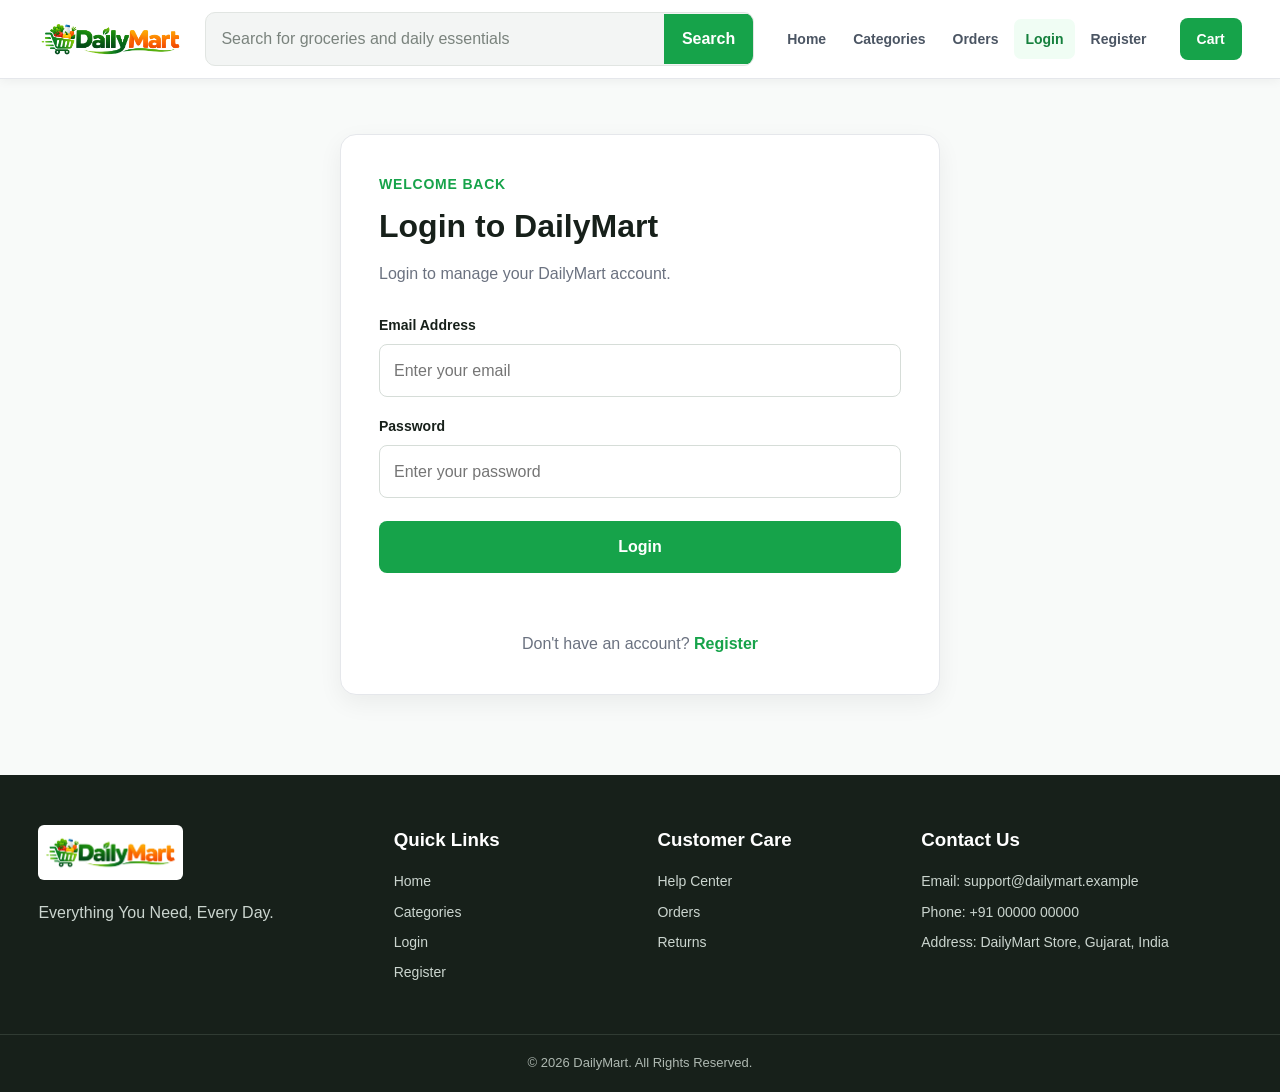
<file: recently-viewed.html>
<!DOCTYPE html>
<html lang="en">

<head>

    <meta charset="UTF-8">

    <meta
        name="viewport"
        content="width=device-width, initial-scale=1.0"
    >

    <title>Recently Viewed - DailyMart</title>

    <link
        rel="stylesheet"
        href="css/style.css"
    >

</head>


<body>


    <!-- ================= HEADER ================= -->

    <header class="site-header">

        <div class="header-container">


            <a
                href="index.html"
                class="logo-link"
            >

                <img
                    src="assets/images/dailymart-logo.png"
                    alt="DailyMart Logo"
                    class="site-logo"
                >

            </a>


            <form
                class="search-form"
                id="searchForm"
            >

                <input
                    type="search"
                    id="searchInput"
                    placeholder="Search for groceries and daily essentials"
                    autocomplete="off"
                >

                <button type="submit">
                    Search
                </button>

            </form>


            <nav class="main-nav">


                <a
                    href="index.html"
                    class="nav-link"
                >
                    Home
                </a>


                <a
                    href="categories.html"
                    class="nav-link"
                >
                    Categories
                </a>


                <a
                    href="orders.html"
                    class="nav-link"
                >
                    Orders
                </a>


                <a
                    href="login.html"
                    class="nav-link auth-login-link"
                    id="loginNavLink"
                >
                    Login
                </a>


                <a
                    href="register.html"
                    class="nav-link auth-register-link"
                    id="registerNavLink"
                >
                    Register
                </a>


                <a
                    href="profile.html"
                    class="nav-link profile-nav-link"
                    id="profileNavLink"
                >
                    Profile
                </a>


            </nav>


            <a
                href="cart.html"
                class="cart-button"
            >
                Cart
            </a>


        </div>

    </header>



    <!-- ================= RECENTLY VIEWED ================= -->

    <main>

        <section class="profile-dashboard">


            <div class="profile-dashboard-header">

                <div>

                    <p class="section-label">
                        My Account
                    </p>

                    <h1>
                        Recently Viewed
                    </h1>

                    <p class="profile-welcome">
                        Products you viewed recently will appear here.
                    </p>

                </div>

            </div>



            <div class="profile-info-card">

                <div class="profile-info-heading">

                    <h2>
                        Recently Viewed Products
                    </h2>

                </div>


                <div
                    id="recentlyViewedEmptyState"
                    class="empty-state"
                >

                    <h2>
                        No Recently Viewed Items
                    </h2>

                    <p>
                        Products you view will appear here.
                    </p>


                    <a
                        href="index.html"
                        class="primary-button"
                    >
                        Continue Shopping
                    </a>

                </div>


            </div>


        </section>

    </main>



    <!-- ================= FOOTER ================= -->

    <footer class="site-footer">


        <div class="footer-container">


            <div class="footer-brand">

                <img
                    src="assets/images/dailymart-logo.png"
                    alt="DailyMart Logo"
                    class="footer-logo"
                >

                <p>
                    Everything You Need, Every Day.
                </p>

            </div>



            <div class="footer-column">

                <h3>
                    Quick Links
                </h3>

                <a href="index.html">
                    Home
                </a>

                <a href="categories.html">
                    Categories
                </a>

                <a href="login.html">
                    Login
                </a>

                <a href="register.html">
                    Register
                </a>

            </div>



            <div class="footer-column">

                <h3>
                    Customer Care
                </h3>

                <a href="#">
                    Help Center
                </a>

                <a href="orders.html">
                    Orders
                </a>

                <a href="#">
                    Returns
                </a>

            </div>



            <div class="footer-column">

                <h3>
                    Contact Us
                </h3>

                <p>
                    Email: support@dailymart.example
                </p>

                <p>
                    Phone: +91 00000 00000
                </p>

                <p>
                    Address: DailyMart Store, Gujarat, India
                </p>

            </div>


        </div>



        <div class="footer-bottom">

            <p>
                © 2026 DailyMart. All Rights Reserved.
            </p>

        </div>


    </footer>



    <script src="js/main.js"></script>

</body>

</html>
</file>
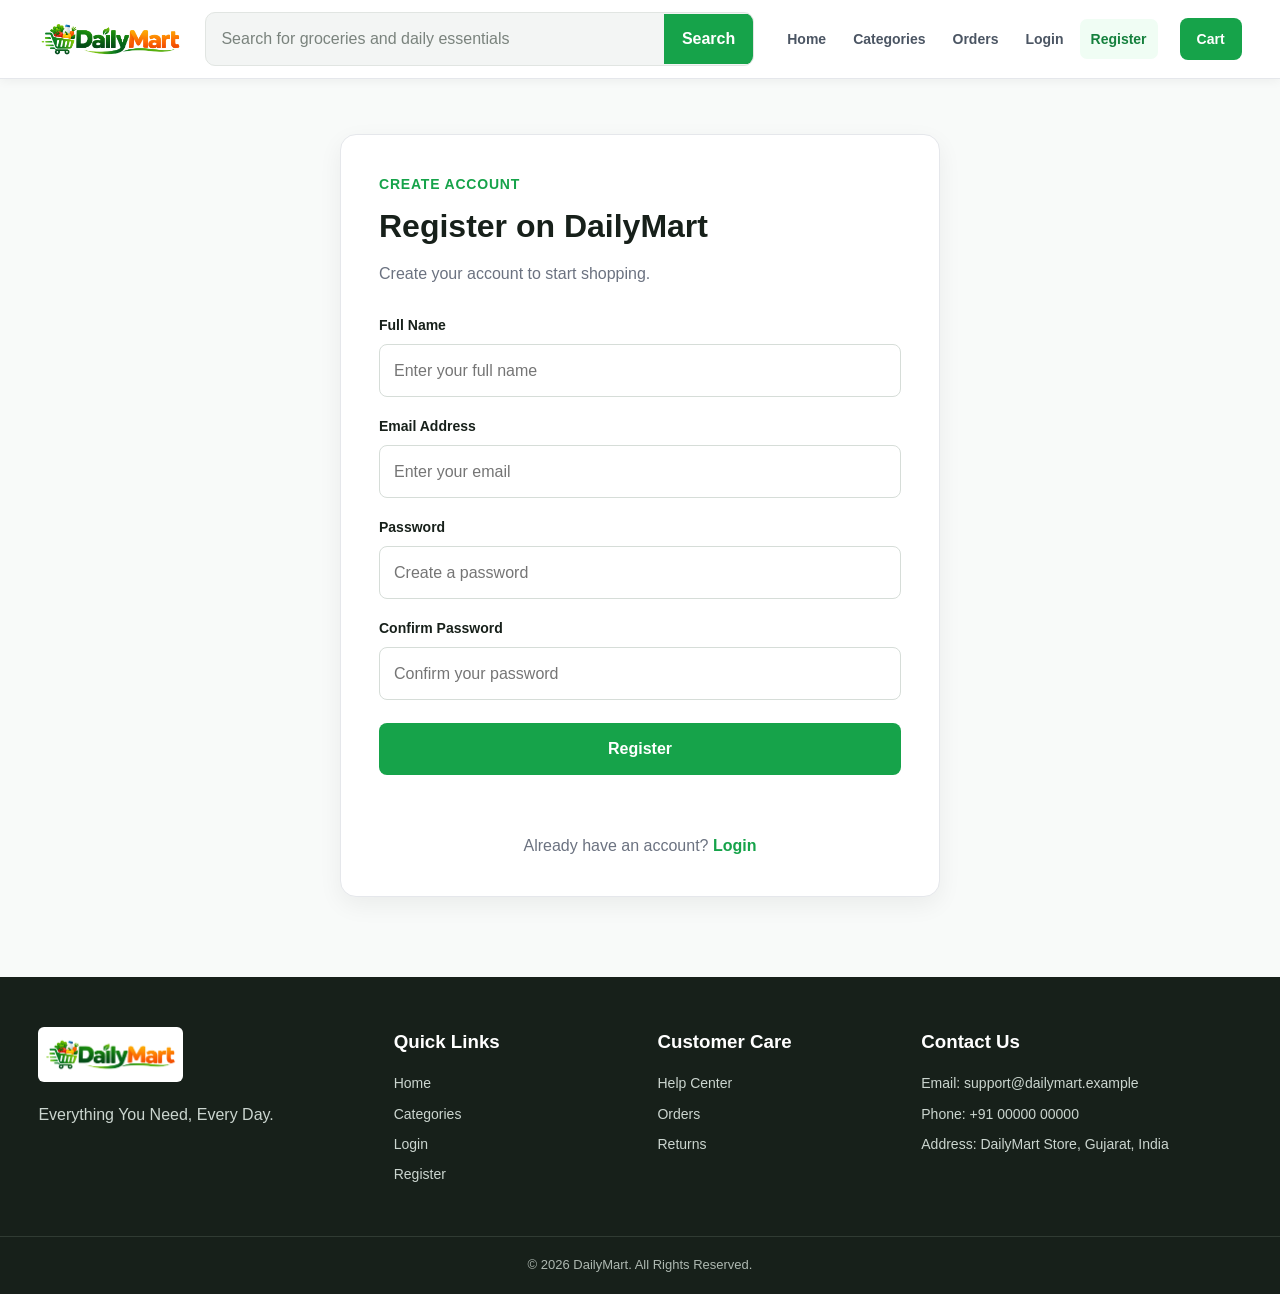
<file: register.html>
<!DOCTYPE html>
<html lang="en">
<head>
    <meta charset="UTF-8">
    <meta name="viewport" content="width=device-width, initial-scale=1.0">

    <title>Register - DailyMart</title>

    <link rel="stylesheet" href="css/style.css">
</head>

<body>

    <!-- ================= HEADER ================= -->
    <header class="site-header">

        <div class="header-container">

            <a href="index.html" class="logo-link">
                <img
                    src="assets/images/dailymart-logo.png"
                    alt="DailyMart Logo"
                    class="site-logo"
                >
            </a>

            <form class="search-form" id="searchForm">

                <input
                    type="search"
                    id="searchInput"
                    placeholder="Search for groceries and daily essentials"
                >

                <button type="submit">
                    Search
                </button>

            </form>

            <nav class="main-nav">

                <a href="index.html" class="nav-link">
                    Home
                </a>

                <a href="index.html#categories" class="nav-link">
                    Categories
                </a>

                <a href="orders.html" class="nav-link">
                    Orders
                </a>

                <a href="login.html" class="nav-link auth-login-link" id="loginNavLink">
                    Login
                </a>

                <a href="register.html" class="nav-link active auth-register-link" id="registerNavLink">
                    Register
                </a>

                <a href="profile.html" class="nav-link profile-nav-link hidden" id="profileNavLink">
                    Profile
                </a>

            </nav>

            <a href="cart.html" class="cart-button">
                Cart
            </a>

        </div>

    </header>


    <!-- ================= REGISTER ================= -->
    <main>

        <section class="auth-section">

            <div class="auth-card">

                <p class="section-label">
                    Create Account
                </p>

                <h1>
                    Register on DailyMart
                </h1>

                <p class="auth-description">
                    Create your account to start shopping.
                </p>


                <form id="registerForm" class="auth-form">

                    <div class="form-group">

                        <label for="registerName">
                            Full Name
                        </label>

                        <input
                            type="text"
                            id="registerName"
                            placeholder="Enter your full name"
                            required
                        >

                    </div>


                    <div class="form-group">

                        <label for="registerEmail">
                            Email Address
                        </label>

                        <input
                            type="email"
                            id="registerEmail"
                            placeholder="Enter your email"
                            required
                        >

                    </div>


                    <div class="form-group">

                        <label for="registerPassword">
                            Password
                        </label>

                        <input
                            type="password"
                            id="registerPassword"
                            placeholder="Create a password"
                            required
                        >

                    </div>


                    <div class="form-group">

                        <label for="registerConfirmPassword">
                            Confirm Password
                        </label>

                        <input
                            type="password"
                            id="registerConfirmPassword"
                            placeholder="Confirm your password"
                            required
                        >

                    </div>


                    <button type="submit" class="primary-button auth-button">
                        Register
                    </button>

                    <p id="registerMessage" class="form-message"></p>

                </form>


                <p class="auth-switch">

                    Already have an account?

                    <a href="login.html">
                        Login
                    </a>

                </p>

            </div>

        </section>

    </main>


    <!-- ================= FOOTER ================= -->
    <footer class="site-footer">

        <div class="footer-container">

            <div class="footer-brand">

                <img
                    src="assets/images/dailymart-logo.png"
                    alt="DailyMart Logo"
                    class="footer-logo"
                >

                <p>
                    Everything You Need, Every Day.
                </p>

            </div>


            <div class="footer-column">

                <h3>
                    Quick Links
                </h3>

                <a href="index.html">
                    Home
                </a>

                <a href="categories.html">
                    Categories
                </a>

                <a href="login.html">
                    Login
                </a>

                <a href="register.html">
                    Register
                </a>

            </div>


            <div class="footer-column">

                <h3>
                    Customer Care
                </h3>

                <a href="#">
                    Help Center
                </a>

                <a href="#">
                    Orders
                </a>

                <a href="#">
                    Returns
                </a>

            </div>


            <div class="footer-column">

                <h3>
                    Contact Us
                </h3>

                <p>
                    Email: support@dailymart.example
                </p>

                <p>
                    Phone: +91 00000 00000
                </p>

                <p>
                    Address: DailyMart Store, Gujarat, India
                </p>

            </div>

        </div>


        <div class="footer-bottom">

            <p>
                © 2026 DailyMart. All Rights Reserved.
            </p>

        </div>

    </footer>


    <script src="js/main.js"></script>

</body>
</html>
</file>
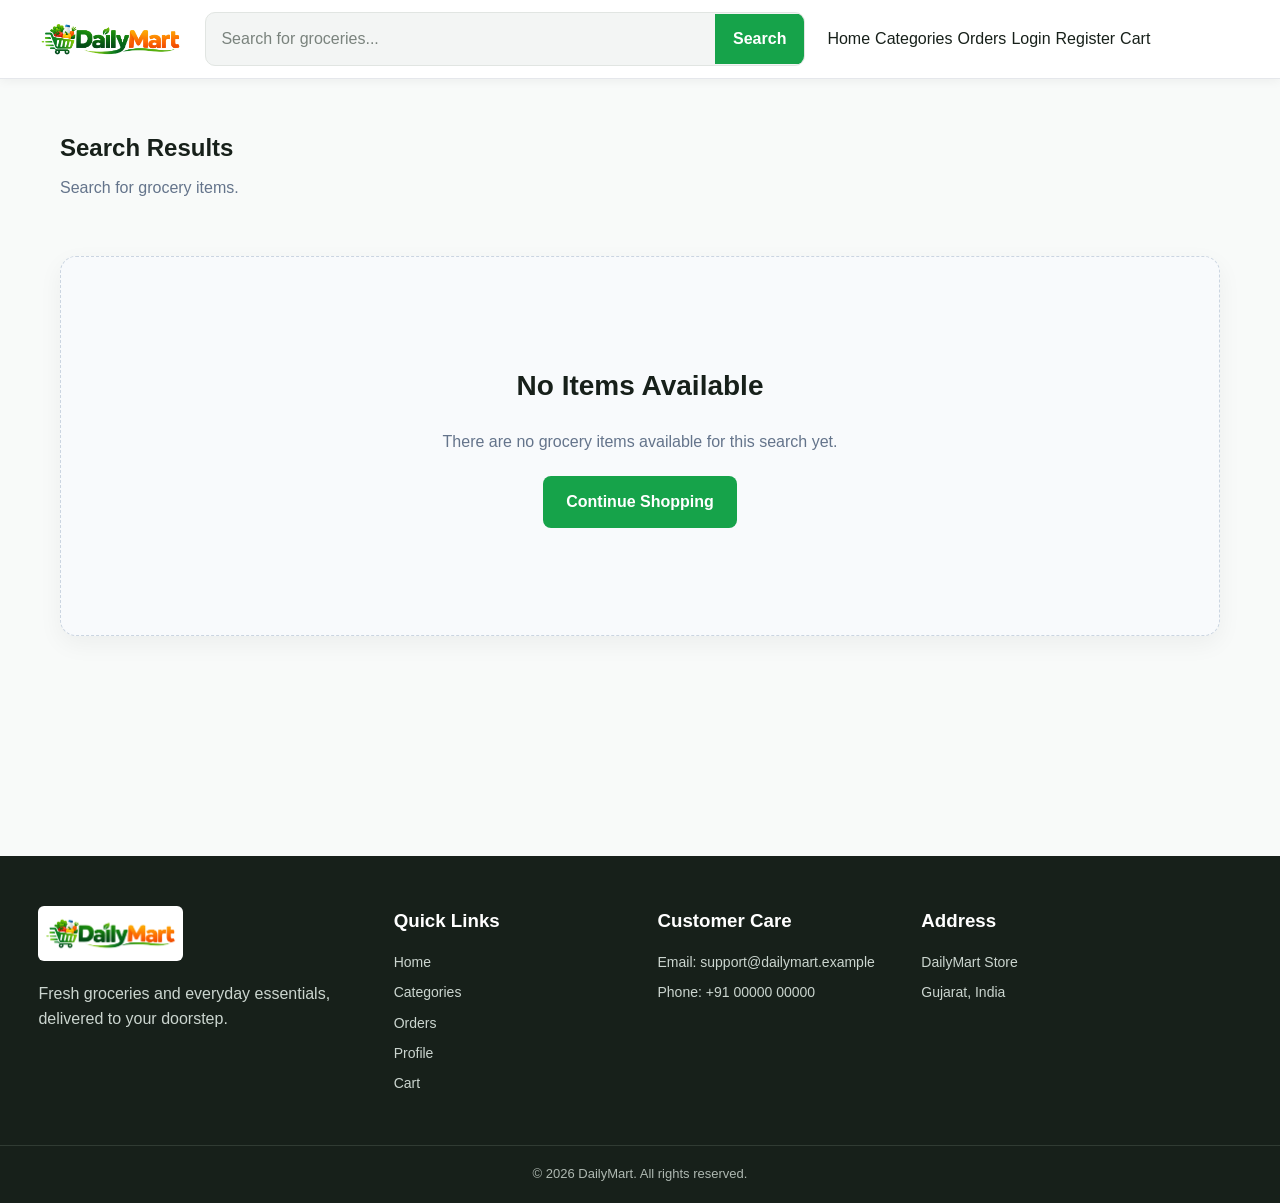
<file: search.html>
<!DOCTYPE html>
<html lang="en">
<head>
    <meta charset="UTF-8">
    <meta name="viewport" content="width=device-width, initial-scale=1.0">

    <title>Search - DailyMart</title>

    <link rel="stylesheet" href="css/style.css">
</head>

<body>

    <!-- Header -->
    <header class="site-header">

        <div class="header-container">

            <a href="index.html" class="logo-link">
                <img
                    src="assets/images/dailymart-logo.png"
                    alt="DailyMart"
                    class="site-logo"
                >
            </a>


            <form class="search-form" id="searchForm">

                <input
                    type="search"
                    id="searchInput"
                    placeholder="Search for groceries..."
                    aria-label="Search for groceries"
                >

                <button type="submit">
                    Search
                </button>

            </form>


            <nav class="main-nav" aria-label="Main Navigation">

                <a href="index.html">
                    Home
                </a>

                <a href="categories.html">
                    Categories
                </a>

                <a href="orders.html">
                    Orders
                </a>

                <a
                    href="login.html"
                    id="loginLink"
                >
                    Login
                </a>

                <a
                    href="register.html"
                    id="registerLink"
                >
                    Register
                </a>

                <a
                    href="profile.html"
                    id="profileLink"
                    class="hidden"
                >
                    Profile
                </a>

                <a href="cart.html">
                    Cart
                </a>

            </nav>

        </div>

    </header>


    <!-- Search Page -->
    <main class="search-page">

        <section class="search-page-header">

            <h1>
                Search Results
            </h1>

            <p
                id="searchQueryText"
                class="search-query-text"
            >
                Search for grocery items.
            </p>

        </section>


        <section class="search-results-section">

            <div
                id="searchEmptyState"
                class="search-empty-state"
            >

                <h2>
                    No Items Available
                </h2>

                <p>
                    There are no grocery items available
                    for this search yet.
                </p>

                <a
                    href="index.html"
                    class="primary-button"
                >
                    Continue Shopping
                </a>

            </div>


            <div
                id="searchResults"
                class="search-results"
            ></div>

        </section>

    </main>


    <!-- Footer -->
    <footer class="site-footer">

        <div class="footer-container">

            <div class="footer-brand">

                <img
                    src="assets/images/dailymart-logo.png"
                    alt="DailyMart"
                    class="footer-logo"
                >

                <p>
                    Fresh groceries and everyday essentials,
                    delivered to your doorstep.
                </p>

            </div>


            <div class="footer-column">

                <h3>
                    Quick Links
                </h3>

                <a href="index.html">
                    Home
                </a>

                <a href="categories.html">
                    Categories
                </a>

                <a href="orders.html">
                    Orders
                </a>

                <a href="profile.html">
                    Profile
                </a>

                <a href="cart.html">
                    Cart
                </a>

            </div>


            <div class="footer-column">

                <h3>
                    Customer Care
                </h3>

                <p>
                    Email: support@dailymart.example
                </p>

                <p>
                    Phone: +91 00000 00000
                </p>

            </div>


            <div class="footer-column">

                <h3>
                    Address
                </h3>

                <p>
                    DailyMart Store
                </p>

                <p>
                    Gujarat, India
                </p>

            </div>

        </div>


        <div class="footer-bottom">

            <p>
                © 2026 DailyMart. All rights reserved.
            </p>

        </div>

    </footer>


    <script src="js/main.js"></script>

</body>
</html>
</file>
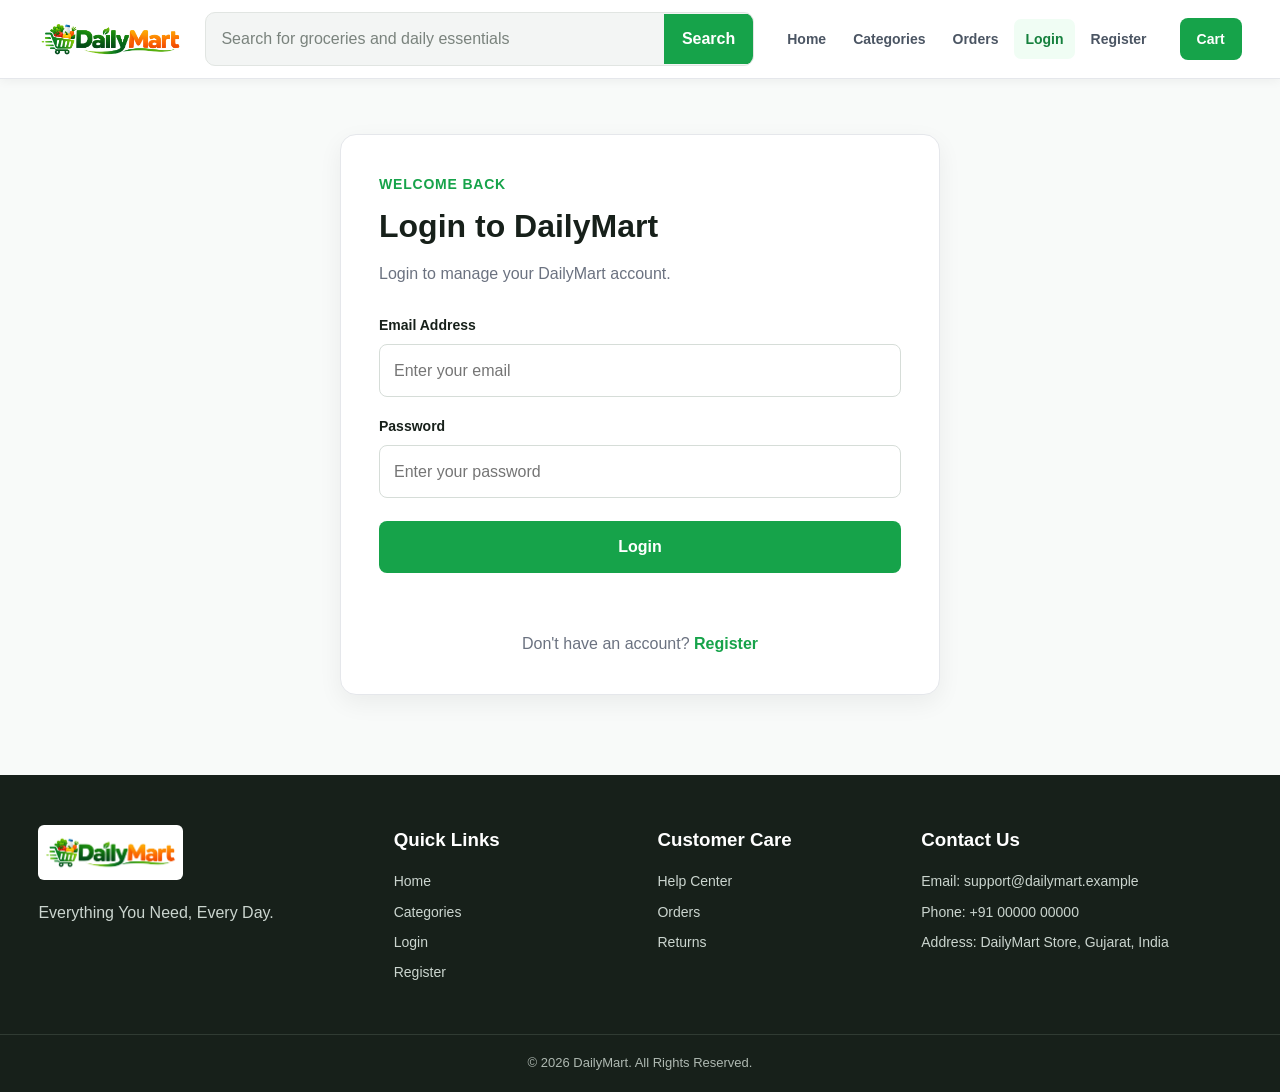
<file: wishlist.html>
<!DOCTYPE html>
<html lang="en">

<head>

    <meta charset="UTF-8">

    <meta
        name="viewport"
        content="width=device-width, initial-scale=1.0"
    >

    <title>My Wishlist - DailyMart</title>

    <link
        rel="stylesheet"
        href="css/style.css"
    >

</head>


<body>


    <!-- ================= HEADER ================= -->

    <header class="site-header">

        <div class="header-container">


            <a
                href="index.html"
                class="logo-link"
            >

                <img
                    src="assets/images/dailymart-logo.png"
                    alt="DailyMart Logo"
                    class="site-logo"
                >

            </a>


            <form
                class="search-form"
                id="searchForm"
            >

                <input
                    type="search"
                    id="searchInput"
                    placeholder="Search for groceries and daily essentials"
                    autocomplete="off"
                >

                <button type="submit">
                    Search
                </button>

            </form>


            <nav class="main-nav">


                <a
                    href="index.html"
                    class="nav-link"
                >
                    Home
                </a>


                <a
                    href="categories.html"
                    class="nav-link"
                >
                    Categories
                </a>


                <a
                    href="orders.html"
                    class="nav-link"
                >
                    Orders
                </a>


                <a
                    href="login.html"
                    class="nav-link auth-login-link"
                    id="loginNavLink"
                >
                    Login
                </a>


                <a
                    href="register.html"
                    class="nav-link auth-register-link"
                    id="registerNavLink"
                >
                    Register
                </a>


                <a
                    href="profile.html"
                    class="nav-link profile-nav-link"
                    id="profileNavLink"
                >
                    Profile
                </a>


            </nav>


            <a
                href="cart.html"
                class="cart-button"
            >
                Cart
            </a>


        </div>

    </header>



    <!-- ================= WISHLIST ================= -->

    <main>

        <section class="profile-dashboard">


            <div class="profile-dashboard-header">

                <div>

                    <p class="section-label">
                        My Account
                    </p>

                    <h1>
                        My Wishlist
                    </h1>

                    <p class="profile-welcome">
                        Save your favourite products for later.
                    </p>

                </div>

            </div>



            <div class="profile-info-card">

                <div class="profile-info-heading">

                    <h2>
                        Wishlist
                    </h2>

                </div>


                <div
                    id="wishlistEmptyState"
                    class="empty-state"
                >

                    <h2>
                        No Items in Wishlist
                    </h2>

                    <p>
                        Your wishlist is currently empty.
                    </p>


                    <a
                        href="index.html"
                        class="primary-button"
                    >
                        Continue Shopping
                    </a>

                </div>


            </div>


        </section>

    </main>



    <!-- ================= FOOTER ================= -->

    <footer class="site-footer">


        <div class="footer-container">


            <div class="footer-brand">

                <img
                    src="assets/images/dailymart-logo.png"
                    alt="DailyMart Logo"
                    class="footer-logo"
                >

                <p>
                    Everything You Need, Every Day.
                </p>

            </div>



            <div class="footer-column">

                <h3>
                    Quick Links
                </h3>

                <a href="index.html">
                    Home
                </a>

                <a href="categories.html">
                    Categories
                </a>

                <a href="login.html">
                    Login
                </a>

                <a href="register.html">
                    Register
                </a>

            </div>



            <div class="footer-column">

                <h3>
                    Customer Care
                </h3>

                <a href="#">
                    Help Center
                </a>

                <a href="orders.html">
                    Orders
                </a>

                <a href="#">
                    Returns
                </a>

            </div>



            <div class="footer-column">

                <h3>
                    Contact Us
                </h3>

                <p>
                    Email: support@dailymart.example
                </p>

                <p>
                    Phone: +91 00000 00000
                </p>

                <p>
                    Address: DailyMart Store, Gujarat, India
                </p>

            </div>


        </div>



        <div class="footer-bottom">

            <p>
                © 2026 DailyMart. All Rights Reserved.
            </p>

        </div>


    </footer>



    <script src="js/main.js"></script>

</body>

</html>
</file>
<file: css/style.css>
/* =========================
   GLOBAL
========================= */

* {
    margin: 0;
    padding: 0;
    box-sizing: border-box;
}

html {
    scroll-behavior: smooth;
}

body {
    font-family: Arial, Helvetica, sans-serif;
    background: #f8faf9;
    color: #17201a;
    line-height: 1.6;
}

a {
    text-decoration: none;
    color: inherit;
}

button,
input {
    font: inherit;
}


/* =========================
   HEADER
========================= */

.site-header {
    position: sticky;
    top: 0;
    z-index: 1000;
    background: #ffffff;
    border-bottom: 1px solid #e5e7eb;
    box-shadow: 0 2px 10px rgba(0, 0, 0, 0.05);
}

.header-container {
    width: min(1400px, 94%);
    margin: 0 auto;
    min-height: 78px;

    display: flex;
    align-items: center;
    gap: 22px;
}

.logo-link {
    display: flex;
    align-items: center;
    flex-shrink: 0;
}

.site-logo {
    width: 145px;
    height: auto;
    display: block;
}


/* =========================
   SEARCH
========================= */

.search-form {
    flex: 1;
    max-width: 600px;

    display: flex;
    align-items: center;

    background: #f3f5f4;
    border: 1px solid #e1e5e2;
    border-radius: 10px;
    overflow: hidden;
}

.search-form input {
    flex: 1;

    min-width: 0;

    border: none;
    outline: none;

    background: transparent;

    padding: 13px 15px;

    color: #17201a;
}

.search-form input::placeholder {
    color: #7a837d;
}

.search-form button {
    border: none;
    background: #16a34a;
    color: #ffffff;

    padding: 12px 18px;

    cursor: pointer;
    font-weight: 600;
}

.search-form button:hover {
    background: #15803d;
}


/* =========================
   NAVIGATION
========================= */

.main-nav {
    display: flex;
    align-items: center;
    gap: 5px;
    white-space: nowrap;
}

.nav-link {
    padding: 9px 11px;
    border-radius: 7px;

    color: #4b5563;

    font-size: 14px;
    font-weight: 600;

    transition: 0.2s ease;
}

.nav-link:hover {
    color: #16a34a;
    background: #f0fdf4;
}

.nav-link.active {
    color: #15803d;
    background: #f0fdf4;
}

.hidden {
    display: none !important;
}


/* =========================
   CART
========================= */

.cart-button {
    flex-shrink: 0;

    background: #16a34a;
    color: #ffffff;

    padding: 10px 17px;

    border-radius: 8px;

    font-size: 14px;
    font-weight: 700;
}

.cart-button:hover {
    background: #15803d;
}


/* =========================
   HERO
========================= */

.hero-section {
    width: min(1400px, 94%);
    margin: 30px auto 0;

    min-height: 360px;

    display: flex;
    align-items: center;

    background:
        linear-gradient(
            135deg,
            #ecfdf3,
            #f8faf9
        );

    border: 1px solid #dff3e5;
    border-radius: 18px;

    padding: 55px;
}

.hero-content {
    max-width: 650px;
}

.hero-label,
.section-label {
    color: #16a34a;
    font-size: 14px;
    font-weight: 700;
    text-transform: uppercase;
    letter-spacing: 0.8px;
}

.hero-content h1 {
    margin-top: 10px;

    font-size: clamp(34px, 5vw, 58px);
    line-height: 1.1;

    color: #102217;
}

.hero-content p:not(.hero-label) {
    margin: 20px 0 28px;

    color: #5b665f;
    font-size: 17px;
}

.primary-button {
    display: inline-flex;
    align-items: center;
    justify-content: center;

    background: #16a34a;
    color: #ffffff;

    padding: 13px 23px;

    border: none;
    border-radius: 8px;

    font-weight: 700;

    cursor: pointer;

    transition: 0.2s ease;
}

.primary-button:hover {
    background: #15803d;
}


/* =========================
   CONTENT SECTIONS
========================= */

.content-section {
    width: min(1400px, 94%);
    margin: 60px auto;
}

.section-heading {
    margin-bottom: 20px;
}

.section-heading h2 {
    margin-top: 4px;
    font-size: 30px;
}


/* =========================
   EMPTY STATE
========================= */

.empty-state {
    min-height: 180px;

    display: flex;
    flex-direction: column;
    justify-content: center;
    align-items: center;

    text-align: center;

    background: #ffffff;

    border: 1px dashed #cfd8d2;
    border-radius: 14px;

    padding: 30px;
}

.empty-state h3 {
    font-size: 21px;
}

.empty-state p {
    margin-top: 6px;
    color: #737b75;
}


/* =========================
   FEATURES
========================= */

.features-section {
    width: min(1400px, 94%);
    margin: 70px auto;

    display: grid;
    grid-template-columns: repeat(3, 1fr);
    gap: 20px;
}

.feature-card {
    background: #ffffff;

    border: 1px solid #e5e7eb;
    border-radius: 14px;

    padding: 28px;

    text-align: center;
}

.feature-card h3 {
    margin-bottom: 8px;
}

.feature-card p {
    color: #68716b;
}


/* =========================
   AUTH SECTION
========================= */

.auth-section {
    width: min(600px, 92%);
    margin: 55px auto 80px;
}

.auth-card {
    background: #ffffff;

    border: 1px solid #e5e7eb;
    border-radius: 16px;

    padding: 38px;

    box-shadow: 0 8px 25px rgba(0, 0, 0, 0.06);
}

.auth-card h1 {
    margin-top: 6px;
    font-size: 32px;
}

.auth-description {
    margin-top: 8px;
    color: #6b7280;
}

.auth-form {
    margin-top: 28px;
}

.form-group {
    margin-bottom: 18px;
}

.form-group label {
    display: block;

    margin-bottom: 7px;

    font-size: 14px;
    font-weight: 700;
}

.form-group input {
    width: 100%;

    border: 1px solid #d6ddd8;
    border-radius: 8px;

    padding: 13px 14px;

    outline: none;

    background: #ffffff;
}

.form-group input:focus {
    border-color: #16a34a;
    box-shadow: 0 0 0 3px rgba(22, 163, 74, 0.10);
}

.auth-button {
    width: 100%;
    margin-top: 5px;
}

.form-message {
    min-height: 24px;

    margin-top: 12px;

    font-size: 14px;
    font-weight: 600;
}

.auth-switch {
    margin-top: 22px;

    text-align: center;

    color: #6b7280;
}

.auth-switch a {
    color: #16a34a;
    font-weight: 700;
}

.auth-switch a:hover {
    text-decoration: underline;
}


/* =========================
   PROFILE
========================= */

.profile-section {
    width: min(700px, 92%);
    margin: 55px auto 80px;
}

.profile-card {
    background: #ffffff;

    border: 1px solid #e5e7eb;
    border-radius: 16px;

    padding: 38px;

    box-shadow: 0 8px 25px rgba(0, 0, 0, 0.06);
}

.profile-card h1 {
    margin-top: 5px;
    font-size: 32px;
}

.profile-details {
    margin-top: 28px;

    border: 1px solid #e5e7eb;
    border-radius: 10px;

    overflow: hidden;
}

.profile-row {
    display: flex;
    justify-content: space-between;
    gap: 20px;

    padding: 16px;

    border-bottom: 1px solid #e5e7eb;
}

.profile-row:last-child {
    border-bottom: none;
}

.profile-row span {
    color: #6b7280;
}

.profile-row strong {
    text-align: right;
}

.profile-actions {
    margin-top: 25px;

    display: grid;
    grid-template-columns: repeat(2, 1fr);
    gap: 12px;
}

.profile-action-button {
    display: flex;
    justify-content: center;
    align-items: center;

    padding: 12px;

    border: 1px solid #dce4df;
    border-radius: 8px;

    color: #166534;

    font-weight: 700;

    background: #f7fcf8;
}

.profile-action-button:hover {
    background: #ecfdf3;
}

.logout-button {
    grid-column: 1 / -1;

    border: none;
    border-radius: 8px;

    padding: 12px;

    background: #dc2626;
    color: #ffffff;

    font-weight: 700;

    cursor: pointer;
}

.logout-button:hover {
    background: #b91c1c;
}


/* =========================
   FOOTER
========================= */

.site-footer {
    margin-top: 80px;

    background: #17201a;
    color: #ffffff;
}

.footer-container {
    width: min(1400px, 94%);
    margin: 0 auto;

    padding: 50px 0;

    display: grid;
    grid-template-columns: 1.4fr 1fr 1fr 1.4fr;
    gap: 35px;
}

.footer-logo {
    width: 145px;
    height: auto;

    background: #ffffff;
    padding: 5px;
    border-radius: 6px;
}

.footer-brand p {
    margin-top: 12px;

    color: #cbd5cf;
}

.footer-column {
    display: flex;
    flex-direction: column;
    gap: 8px;
}

.footer-column h3 {
    margin-bottom: 7px;
}

.footer-column a,
.footer-column p {
    color: #cbd5cf;
    font-size: 14px;
}

.footer-column a:hover {
    color: #ffffff;
}

.footer-bottom {
    border-top: 1px solid #303b33;

    padding: 18px;

    text-align: center;

    color: #aeb8b1;
    font-size: 13px;
}


/* =========================
   TABLET
========================= */

@media (max-width: 1050px) {

    .header-container {
        flex-wrap: wrap;
        padding: 14px 0;
    }

    .search-form {
        order: 3;
        flex-basis: 100%;
        max-width: none;
    }

    .footer-container {
        grid-template-columns: repeat(2, 1fr);
    }

}


/* =========================
   MOBILE
========================= */

@media (max-width: 700px) {

    .header-container {
        gap: 12px;
    }

    .site-logo {
        width: 125px;
    }

    .main-nav {
        width: 100%;
        overflow-x: auto;

        padding-bottom: 3px;

        scrollbar-width: thin;
    }

    .nav-link {
        flex-shrink: 0;
    }

    .cart-button {
        position: absolute;
        right: 3%;
        top: 16px;
    }

    .hero-section {
        margin-top: 20px;
        padding: 35px 25px;
        min-height: 320px;
    }

    .hero-content h1 {
        font-size: 36px;
    }

    .features-section {
        grid-template-columns: 1fr;
    }

    .footer-container {
        grid-template-columns: 1fr;
    }

    .auth-card,
    .profile-card {
        padding: 25px 20px;
    }

    .profile-actions {
        grid-template-columns: 1fr;
    }

    .logout-button {
        grid-column: auto;
    }

}


/* =========================
   SMALL MOBILE
========================= */

@media (max-width: 450px) {

    .search-form button {
        padding: 12px;
    }

    .hero-section {
        padding: 30px 20px;
    }

    .profile-row {
        flex-direction: column;
        gap: 4px;
    }

    .profile-row strong {
        text-align: left;
    }

}
/* =========================
   CART
========================= */

.cart-section {
    width: min(1100px, 92%);
    margin: 55px auto 90px;
}

.cart-section h1 {
    margin-top: 5px;
    font-size: 34px;
}

.cart-empty-state {
    margin-top: 25px;

    min-height: 380px;

    display: flex;
    align-items: center;
    justify-content: center;

    background: #ffffff;

    border: 1px solid #e5e7eb;
    border-radius: 16px;

    box-shadow: 0 8px 25px rgba(0, 0, 0, 0.05);
}

.cart-empty-content {
    text-align: center;
    padding: 35px;
}

.cart-empty-content h2 {
    font-size: 27px;
}

.cart-empty-content p {
    margin: 8px 0 25px;

    color: #6b7280;
}

.active-cart {
    background: #15803d;
}

/* =========================
   CATEGORIES PAGE
========================= */

.categories-page-section {
    width: min(1100px, 92%);
    margin: 55px auto 90px;
}

.categories-page-section h1 {
    margin-top: 5px;
    font-size: 36px;
}

.page-description {
    margin-top: 8px;
    color: #6b7280;
}

.categories-empty-state {
    margin-top: 28px;

    min-height: 380px;

    display: flex;
    flex-direction: column;
    align-items: center;
    justify-content: center;

    text-align: center;

    background: #ffffff;

    border: 1px solid #e5e7eb;
    border-radius: 16px;

    padding: 40px;

    box-shadow: 0 8px 25px rgba(0, 0, 0, 0.05);
}

.categories-empty-state h2 {
    font-size: 28px;
}

.categories-empty-state p {
    max-width: 600px;

    margin: 10px 0 25px;

    color: #6b7280;
}

/* =========================
   ORDERS PAGE
========================= */

.orders-section {
    width: min(1100px, 92%);
    margin: 55px auto 90px;
}

.orders-section h1 {
    margin-top: 5px;
    font-size: 36px;
}

.orders-empty-state {
    margin-top: 28px;

    min-height: 380px;

    display: flex;
    flex-direction: column;
    align-items: center;
    justify-content: center;

    text-align: center;

    background: #ffffff;

    border: 1px solid #e5e7eb;
    border-radius: 16px;

    padding: 40px;

    box-shadow: 0 8px 25px rgba(0, 0, 0, 0.05);
}

.orders-empty-state h2 {
    font-size: 28px;
}

.orders-empty-state p {
    max-width: 600px;

    margin: 10px 0 25px;

    color: #6b7280;
}
/* =========================
   SEARCH RESULTS PAGE
========================= */

.search-results-section {
    width: min(1100px, 92%);
    margin: 55px auto 90px;
}

.search-results-section h1 {
    margin-top: 5px;
    font-size: 36px;
}

.search-query-text {
    margin-top: 8px;
    color: #6b7280;
}

.search-empty-state {
    margin-top: 28px;

    min-height: 380px;

    display: flex;
    flex-direction: column;
    align-items: center;
    justify-content: center;

    text-align: center;

    background: #ffffff;

    border: 1px solid #e5e7eb;
    border-radius: 16px;

    padding: 40px;

    box-shadow: 0 8px 25px rgba(0, 0, 0, 0.05);
}

.search-empty-state h2 {
    font-size: 28px;
}

.search-empty-state p {
    max-width: 620px;

    margin: 10px 0 25px;

    color: #6b7280;
}

/* =========================
   ADDRESSES PAGE
========================= */

.addresses-section {
    width: min(1100px, 92%);
    margin: 55px auto 90px;
}

.addresses-section h1 {
    margin-top: 5px;
    font-size: 36px;
}

.address-form-card {
    margin-top: 28px;

    background: #ffffff;

    border: 1px solid #e5e7eb;
    border-radius: 16px;

    padding: 30px;

    box-shadow: 0 8px 25px rgba(0, 0, 0, 0.05);
}

.address-form-card h2 {
    font-size: 23px;
    margin-bottom: 22px;
}

.address-form textarea {
    width: 100%;

    resize: vertical;

    border: 1px solid #d6ddd8;
    border-radius: 8px;

    padding: 13px 14px;

    outline: none;

    font-family: inherit;
}

.address-form textarea:focus {
    border-color: #16a34a;

    box-shadow:
        0 0 0 3px rgba(22, 163, 74, 0.10);
}

.address-form-grid {
    display: grid;
    grid-template-columns: 1fr 1fr;

    gap: 18px;
}

.saved-addresses-section {
    margin-top: 45px;
}

.saved-addresses-heading h2 {
    font-size: 25px;
}

.saved-addresses-list {
    margin-top: 18px;

    display: grid;

    grid-template-columns:
        repeat(2, minmax(0, 1fr));

    gap: 18px;
}

.saved-address-empty {
    grid-column: 1 / -1;

    min-height: 180px;

    display: flex;
    flex-direction: column;
    justify-content: center;
    align-items: center;

    text-align: center;

    background: #ffffff;

    border: 1px dashed #cfd8d2;
    border-radius: 14px;

    padding: 30px;
}

.saved-address-empty p {
    margin-top: 5px;
    color: #737b75;
}

.saved-address-card {
    background: #ffffff;

    border: 1px solid #e5e7eb;
    border-radius: 14px;

    padding: 22px;

    box-shadow:
        0 5px 18px rgba(0, 0, 0, 0.04);
}

.saved-address-card h3 {
    margin-bottom: 8px;

    font-size: 19px;
}

.saved-address-card p {
    color: #5f6962;

    white-space: pre-line;
}

.address-city-pincode {
    margin-top: 8px;
}

.delete-address-button {
    margin-top: 18px;

    border: none;
    border-radius: 7px;

    padding: 9px 14px;

    background: #fee2e2;
    color: #b91c1c;

    font-weight: 700;

    cursor: pointer;
}

.delete-address-button:hover {
    background: #fecaca;
}


/* =========================
   MOBILE ADDRESS PAGE
========================= */

@media (max-width: 700px) {

    .address-form-card {
        padding: 23px 20px;
    }

    .address-form-grid {
        grid-template-columns: 1fr;
        gap: 0;
    }

    .saved-addresses-list {
        grid-template-columns: 1fr;
    }

}

/* =========================
   PAYMENT METHODS
========================= */

.payment-methods-section {
    width: min(1000px, 92%);
    margin: 55px auto 90px;
}

.payment-methods-section h1 {
    margin-top: 5px;
    font-size: 36px;
}

.payment-form-card {
    margin-top: 28px;

    background: #ffffff;

    border: 1px solid #e5e7eb;
    border-radius: 16px;

    padding: 30px;

    box-shadow: 0 8px 25px rgba(0, 0, 0, 0.05);
}

.payment-form-card h2 {
    margin-bottom: 22px;
    font-size: 23px;
}

.payment-form select {
    width: 100%;

    border: 1px solid #d6ddd8;
    border-radius: 8px;

    padding: 13px 14px;

    background: #ffffff;

    outline: none;

    cursor: pointer;
}

.payment-form select:focus {
    border-color: #16a34a;

    box-shadow:
        0 0 0 3px rgba(22, 163, 74, 0.10);
}

.saved-payment-section {
    margin-top: 45px;
}

.saved-payment-heading h2 {
    font-size: 25px;
}

.saved-payment-list {
    margin-top: 18px;

    display: grid;

    grid-template-columns:
        repeat(2, minmax(0, 1fr));

    gap: 18px;
}

.saved-payment-empty {
    grid-column: 1 / -1;

    min-height: 180px;

    display: flex;
    flex-direction: column;
    justify-content: center;
    align-items: center;

    text-align: center;

    background: #ffffff;

    border: 1px dashed #cfd8d2;
    border-radius: 14px;

    padding: 30px;
}

.saved-payment-empty p {
    margin-top: 5px;
    color: #737b75;
}

.saved-payment-card {
    background: #ffffff;

    border: 1px solid #e5e7eb;
    border-radius: 14px;

    padding: 22px;

    box-shadow:
        0 5px 18px rgba(0, 0, 0, 0.04);
}

.saved-payment-card h3 {
    margin-bottom: 8px;
    font-size: 19px;
}

.saved-payment-card p {
    color: #5f6962;
}

.delete-payment-button {
    margin-top: 18px;

    border: none;
    border-radius: 7px;

    padding: 9px 14px;

    background: #fee2e2;
    color: #b91c1c;

    font-weight: 700;

    cursor: pointer;
}

.delete-payment-button:hover {
    background: #fecaca;
}


@media (max-width: 700px) {

    .payment-form-card {
        padding: 23px 20px;
    }

    .saved-payment-list {
        grid-template-columns: 1fr;
    }

}
/* =========================
   PROFILE DASHBOARD
========================= */

.profile-dashboard {
    width: min(1100px, 92%);
    margin: 55px auto 90px;
}

.profile-dashboard-header h1 {
    margin-top: 5px;
    font-size: 36px;
}

.profile-welcome {
    margin-top: 7px;
    color: #6b7280;
}

.profile-welcome strong {
    color: #17201a;
}

.profile-info-card {
    margin-top: 28px;

    background: #ffffff;

    border: 1px solid #e5e7eb;
    border-radius: 16px;

    padding: 28px;

    box-shadow:
        0 8px 25px rgba(0, 0, 0, 0.05);
}

.profile-info-heading h2 {
    font-size: 23px;
    margin-bottom: 20px;
}

.profile-options-grid {
    margin-top: 25px;

    display: grid;

    grid-template-columns:
        repeat(2, minmax(0, 1fr));

    gap: 18px;
}

.profile-option-card {
    display: flex;
    flex-direction: column;

    min-height: 185px;

    padding: 25px;

    background: #ffffff;

    border: 1px solid #e5e7eb;
    border-radius: 14px;

    transition:
        transform 0.2s ease,
        box-shadow 0.2s ease,
        border-color 0.2s ease;
}

.profile-option-card:hover {
    transform: translateY(-3px);

    border-color: #bbf7d0;

    box-shadow:
        0 10px 25px rgba(0, 0, 0, 0.07);
}

.profile-option-card h3 {
    font-size: 20px;
}

.profile-option-card p {
    margin-top: 7px;

    color: #68716b;

    flex: 1;
}

.profile-option-status {
    display: inline-flex;
    align-self: flex-start;

    margin-top: 18px;

    padding: 6px 10px;

    border-radius: 6px;

    background: #f0fdf4;
    color: #15803d;

    font-size: 13px;
    font-weight: 700;
}

.profile-logout-section {
    margin-top: 25px;

    display: flex;
    justify-content: flex-end;
}

.profile-logout-section .logout-button {
    width: auto;
    min-width: 140px;
}


/* =========================
   PROFILE MOBILE
========================= */

@media (max-width: 700px) {

    .profile-options-grid {
        grid-template-columns: 1fr;
    }

    .profile-info-card {
        padding: 22px 20px;
    }

    .profile-option-card {
        min-height: 160px;
    }

    .profile-logout-section {
        justify-content: stretch;
    }

    .profile-logout-section .logout-button {
        width: 100%;
    }

}

/* =========================
   CART PAGE
========================= */

.cart-page {
    max-width: 1200px;
    margin: 0 auto;
    padding: 50px 20px 70px;
}

.cart-page-header {
    margin-bottom: 30px;
}

.cart-page-header h1 {
    margin-bottom: 8px;
}

.cart-page-header p {
    color: #64748b;
}


.cart-layout {
    display: grid;
    grid-template-columns: minmax(0, 1fr) 360px;
    gap: 30px;
    align-items: start;
}


.cart-items-section {
    min-height: 300px;
}


.cart-empty-state {
    background: #ffffff;
    border: 1px solid #e5e7eb;
    border-radius: 18px;
    padding: 60px 25px;
    text-align: center;
}


.cart-empty-state h2 {
    margin-bottom: 10px;
}


.cart-empty-state p {
    color: #64748b;
    margin-bottom: 25px;
}


.cart-summary {
    background: #ffffff;
    border: 1px solid #e5e7eb;
    border-radius: 18px;
    padding: 25px;
    position: sticky;
    top: 110px;
}


.cart-summary h2 {
    margin-bottom: 25px;
}


.cart-summary-row {
    display: flex;
    justify-content: space-between;
    gap: 20px;
    margin-bottom: 18px;
}


.cart-summary-row span {
    color: #64748b;
}


.cart-summary-row strong {
    color: #17201a;
}


.cart-summary-divider {
    height: 1px;
    background: #e5e7eb;
    margin: 20px 0;
}


.cart-total-row {
    font-size: 18px;
}


.cart-total-row span {
    color: #17201a;
    font-weight: 700;
}


.checkout-button {
    width: 100%;
    border: none;
    border-radius: 10px;
    padding: 14px 18px;
    margin-top: 10px;
    background: #16a34a;
    color: #ffffff;
    font-size: 15px;
    font-weight: 700;
    cursor: pointer;
}


.checkout-button:disabled {
    background: #cbd5e1;
    cursor: not-allowed;
}


/* =========================
   CART RESPONSIVE
========================= */

@media (max-width: 850px) {

    .cart-layout {
        grid-template-columns: 1fr;
    }


    .cart-summary {
        position: static;
    }

}


@media (max-width: 600px) {

    .cart-page {
        padding: 35px 15px 50px;
    }


    .cart-empty-state {
        padding: 45px 20px;
    }


    .cart-summary {
        padding: 20px;
    }

}

/* =========================================================
   DAY 2 - PART 15
   CHECKOUT SELECTION
========================================================= */

.checkout-address-card,
.checkout-payment-card {
    position: relative;
    border: 2px solid #e5e7eb;
    border-radius: 14px;
    padding: 18px;
    margin-top: 14px;
    background: #ffffff;
    cursor: pointer;
    transition: border-color 0.2s ease,
                box-shadow 0.2s ease,
                transform 0.2s ease;
}

.checkout-address-card:hover,
.checkout-payment-card:hover {
    border-color: #16a34a;
    box-shadow: 0 5px 18px rgba(0, 0, 0, 0.07);
    transform: translateY(-1px);
}

.checkout-address-card.selected,
.checkout-payment-card.selected {
    border-color: #16a34a;
    box-shadow: 0 0 0 3px rgba(22, 163, 74, 0.12);
    background: #f0fdf4;
}

.checkout-address-card h3,
.checkout-payment-card h3 {
    margin: 0 0 8px;
    font-size: 17px;
}

.checkout-address-card p,
.checkout-payment-card p {
    margin: 5px 0;
    color: #64748b;
    line-height: 1.5;
}

.checkout-selection-label {
    display: block;
    margin-bottom: 8px;
    font-size: 13px;
    font-weight: 700;
    color: #16a34a;
}

.checkout-selected-badge {
    display: inline-block;
    margin-top: 10px;
    padding: 5px 10px;
    border-radius: 999px;
    background: #16a34a;
    color: #ffffff;
    font-size: 12px;
    font-weight: 700;
}

.checkout-section {
    margin-bottom: 24px;
}

.checkout-section h2 {
    margin-bottom: 14px;
}

.checkout-empty-state {
    padding: 24px;
    border: 1px dashed #cbd5e1;
    border-radius: 14px;
    background: #f8fafc;
}

.checkout-empty-state.hidden {
    display: none;
}

.checkout-address-list,
.checkout-payment-list {
    display: flex;
    flex-direction: column;
    gap: 12px;
}

.checkout-item {
    display: grid;
    grid-template-columns: minmax(0, 1fr) auto auto;
    gap: 16px;
    align-items: center;
    padding: 15px 0;
    border-bottom: 1px solid #e5e7eb;
}

.checkout-item span {
    color: #475569;
}

.checkout-item strong {
    color: #111827;
}

.checkout-button:disabled {
    cursor: not-allowed;
    opacity: 0.6;
}

@media (max-width: 768px) {

    .checkout-item {
        grid-template-columns: 1fr;
        gap: 7px;
    }

    .checkout-address-card,
    .checkout-payment-card {
        padding: 15px;
    }
}

/* =========================================================
   DAY 2 - PART 16
   ORDERS
========================================================= */

.orders-page {
    max-width: 1200px;
    margin: 0 auto;
    padding: 50px 20px;
}

.orders-page-header {
    margin-bottom: 30px;
}

.orders-page-header h1 {
    margin-bottom: 8px;
}

.orders-page-header p {
    color: #64748b;
}

.orders-empty-state {
    text-align: center;
    padding: 60px 25px;
    border: 1px dashed #cbd5e1;
    border-radius: 16px;
    background: #f8fafc;
}

.orders-empty-state.hidden {
    display: none;
}

.orders-empty-state h2 {
    margin-bottom: 10px;
}

.orders-empty-state p {
    margin-bottom: 22px;
    color: #64748b;
}

.orders-list {
    display: flex;
    flex-direction: column;
    gap: 20px;
}

.order-card {
    background: #ffffff;
    border: 1px solid #e5e7eb;
    border-radius: 16px;
    padding: 22px;
    box-shadow: 0 5px 20px rgba(0, 0, 0, 0.05);
}

.order-header {
    display: flex;
    justify-content: space-between;
    align-items: flex-start;
    gap: 20px;
    padding-bottom: 15px;
    border-bottom: 1px solid #e5e7eb;
}

.order-header h2 {
    margin: 0 0 6px;
    font-size: 18px;
}

.order-date {
    margin: 0;
    color: #64748b;
    font-size: 14px;
}

.order-status {
    display: inline-block;
    padding: 6px 12px;
    border-radius: 999px;
    background: #dcfce7;
    color: #166534;
    font-size: 13px;
    font-weight: 700;
}

.order-items {
    margin-top: 18px;
}

.order-item {
    display: grid;
    grid-template-columns: minmax(0, 1fr) auto auto;
    gap: 15px;
    align-items: center;
    padding: 12px 0;
    border-bottom: 1px solid #f1f5f9;
}

.order-item:last-child {
    border-bottom: none;
}

.order-item-name {
    font-weight: 600;
}

.order-item-details {
    color: #64748b;
    font-size: 14px;
}

.order-item-price {
    font-weight: 700;
}

.order-details {
    margin-top: 18px;
    padding-top: 18px;
    border-top: 1px solid #e5e7eb;
}

.order-details p {
    margin: 7px 0;
    color: #475569;
}

.order-total {
    margin-top: 14px;
    font-size: 18px;
    font-weight: 800;
    color: #111827;
}

@media (max-width: 700px) {

    .orders-page {
        padding: 35px 15px;
    }

    .order-header {
        flex-direction: column;
    }

    .order-item {
        grid-template-columns: 1fr;
        gap: 5px;
    }
}

/* =========================================================
   DAY 2 - PART 17
   SEARCH PAGE
========================================================= */

.search-page {
    max-width: 1200px;
    margin: 0 auto;
    padding: 50px 20px;
}

.search-page-header {
    margin-bottom: 30px;
}

.search-page-header h1 {
    margin-bottom: 8px;
}

.search-query-text {
    color: #64748b;
    margin: 0;
}

.search-results-section {
    width: 100%;
}

.search-empty-state {
    text-align: center;
    padding: 60px 25px;
    border: 1px dashed #cbd5e1;
    border-radius: 16px;
    background: #f8fafc;
}

.search-empty-state h2 {
    margin-bottom: 10px;
}

.search-empty-state p {
    margin-bottom: 22px;
    color: #64748b;
}

.search-empty-state.hidden {
    display: none;
}

.search-results {
    display: grid;
    grid-template-columns: repeat(
        auto-fill,
        minmax(220px, 1fr)
    );
    gap: 20px;
}

@media (max-width: 700px) {

    .search-page {
        padding: 35px 15px;
    }

    .search-empty-state {
        padding: 45px 20px;
    }
}
</file>
